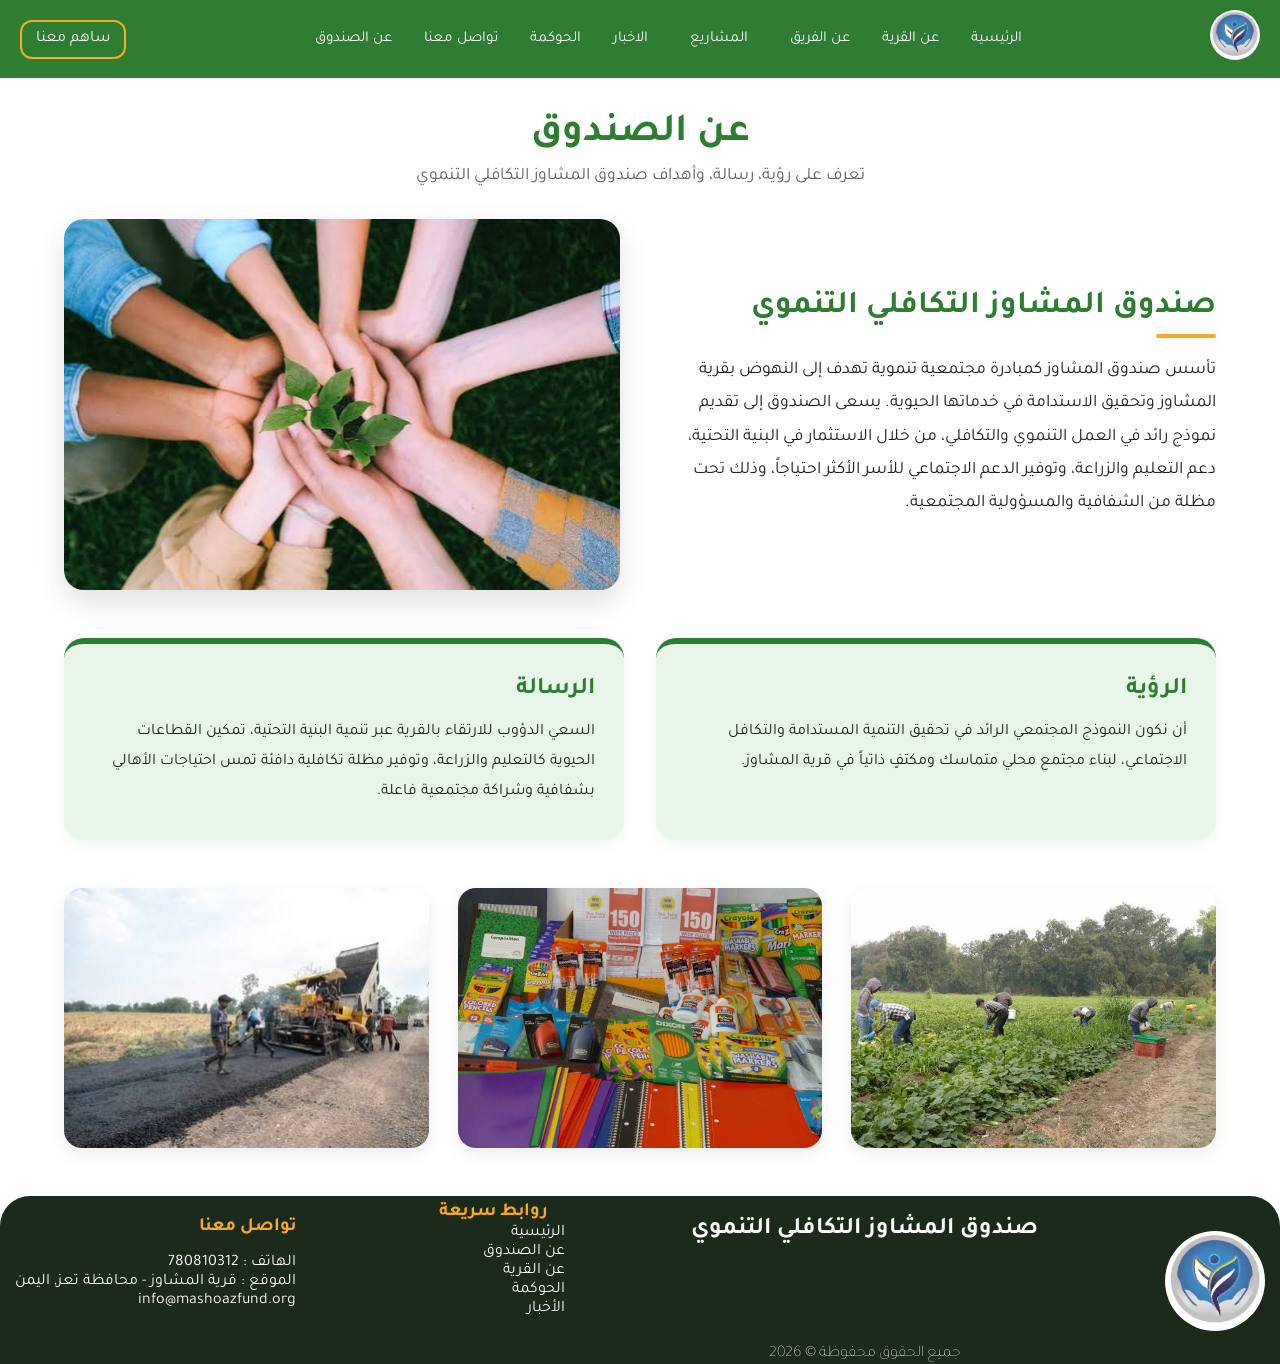
<file: about.html>
<!DOCTYPE html>
<html lang="en" dir="rtl">

<head>
    <meta charset="UTF-8">
    <meta name="viewport" content="width=device-width, initial-scale=1.0">
    <link rel="stylesheet" href="css/navbar.css">
    <link href="https://fonts.googleapis.com/css2?family=Tajawal:wght@200;300;400;500;700;800;900&display=swap"
        rel="stylesheet">
    <link rel="stylesheet" href="css/main.css">
    <link rel="stylesheet" href="css/about.css">
    <link rel="stylesheet" href="css/footer.css">
        <link rel="stylesheet" href="css/responsive.css">


    <title>عن الصندوق</title>
</head>

<body>
    <!-- Start navbar -->
     <nav class="navbar">
        <a href="index.html"><img src="images/logo.webp" alt="شعار الصندوق" class="navbar__logo"></a>
        <!-- كود القائمة لشاشات الجوال (Hamburger Menu) -->
    <input type="checkbox" id="menu-toggle" class="navbar__checkbox">
    <a href="contribute.html" class="cta">ساهم معنا</a>
    <label for="menu-toggle" class="navbar__toggle">
        <span></span>
        <span></span>
        <span></span>
    </label>
        <ul class="navbar__menu">
            <li><a href="index.html" class="navbar__link">الرئيسية</a></li>
            <li><a href="village.html" class="navbar__link">عن القرية</a></li>
            <li><a href="team.html" class="navbar__link">عن الفريق</a></li>
            <li class="navbar__link navbar__link--dropdown">
                <a href="projects.html" class="navbar__link">المشاريع</a>
                <ul class="navbar__dropdown">
                    <li><a href="solidarity.html" class="navbar__link">المشاريع التكافلية</a></li>
                    <li><a href="projects.html" class="navbar__link">المشاريع التنموية</a></li>
                </ul>
            </li>
            <li><a href="news.html" class="navbar__link navbar__link--active">الاخبار</a></li>
            <li><a href="governance.html" class="navbar__link">الحوكمة</a></li>
            <li><a href="contact.html" class="navbar__link">تواصل معنا</a></li>
            <li><a href="about.html" class="navbar__link">عن الصندوق</a></li>
        </ul>
    </nav>
    <!-- ===== عن الصندوق ===== -->
    <main>

        <!-- عنوان الصفحة -->
        <div class="section-title">
            <h2>عن الصندوق </h2>
            <p>تعرف على رؤية، رسالة، وأهداف صندوق المشاوز التكافلي التنموي</p>
        </div>

        <!-- ===== القسم 1: نبذة + صورة ===== -->
        <section class="village-about">
            <div class="village-about__content">

                <div class="village-about__text">
                    <h3>صندوق المشاوز التكافلي التنموي</h3>
                    <p>
                        تأسس صندوق المشاوز كمبادرة مجتمعية تنموية تهدف إلى النهوض بقرية المشاوز وتحقيق الاستدامة في
                        خدماتها الحيوية. يسعى الصندوق إلى تقديم نموذج رائد في العمل التنموي والتكافلي، من خلال الاستثمار
                        في البنية التحتية، دعم التعليم والزراعة، وتوفير الدعم الاجتماعي للأسر الأكثر احتياجاً، وذلك تحت
                        مظلة من الشفافية والمسؤولية المجتمعية.
                    </p>
                </div>

                <div class="village-about__img">
                    <img src="images/volunteer.jpg" alt="صورة لقرية المشاوز">
                </div>

            </div>
        </section>

        <!-- ===== القسم 2: الموقع والتاريخ ===== -->
        <div class="village-details">

            <div class="village-details__card">
                <h4>الرؤية</h4>
                <p>
                    أن نكون النموذج المجتمعي الرائد في تحقيق التنمية المستدامة والتكافل الاجتماعي، لبناء مجتمع محلي
                    متماسك ومكتفٍ ذاتياً في قرية المشاوز.
                </p>
            </div>

            <div class="village-details__card">
                <h4>الرسالة</h4>
                <p>
                    السعي الدؤوب للارتقاء بالقرية عبر تنمية البنية التحتية، تمكين القطاعات الحيوية كالتعليم والزراعة،
                    وتوفير مظلة تكافلية دافئة تمس احتياجات الأهالي بشفافية وشراكة مجتمعية فاعلة.
                </p>
            </div>

        </div>

        <!-- ===== القسم 3: معرض الصور ===== -->

        <div class="gallery-grid">
            <figure class="gallery-grid__item">
                <img src="images/sustainable.jpg" alt=" مشروع الزراعة والتنمية المستدامة في القرية">
            </figure>
            <figure class="gallery-grid__item">
                <img src="images/donation.jpg" alt=" مبادرة توزيع الحقائب والمستلزمات المدرسية والتكافل الاجتماعي">
            </figure>
            <figure class="gallery-grid__item">
                <img src="images/road.jpg" alt=" مشروع رصف الطرق وتأهيل البنية التحتية في قرية المشاوز">
            </figure>
        </div>

    </main>

    <!-- ===== Footer ===== -->
    <footer class="footer">
        <img src="images/logo.webp" class="footer__logo" alt="">

        <div class="footer__container">
            <h2 class="footer__title">صندوق المشاوز التكافلي التنموي</h2>
            <div class="footer__bottom">
                <p>جميع الحقوق محفوظة &copy; 2026</p>
            </div>
        </div>

        <div class="footer__pages">
            <h3 class="footer__subtitle">روابط سريعة</h3>
            <ul class="footer__link">
                <li><a href="index.html" class="footer__link footer__link--active">الرئيسية</a></li>
                <li><a href="about.html" class="footer__link footer__link--active">عن الصندوق</a></li>
                <li><a href="village.html" class="footer__link footer__link--active">عن القرية</a></li>
                <li><a href="governance.html" class="footer__link footer__link--active">الحوكمة</a></li>
                <li><a href="news.html" class="footer__link footer__link--active">الأخبار</a></li>
            </ul>
        </div>

        <div class="footer__contact">
            <h3 class="footer__contact--title">تواصل معنا</h3>
            <p class="footer__info">الهاتف : 780810312</p>
            <p class="footer__info">الموقع : قرية المشاوز - محافظة تعز, اليمن</p>
            <a href="mailto:info@mashoazfund.org" class="footer__info">info@mashoazfund.org</a>
        </div>

    </footer>

</body>

</html>
</file>
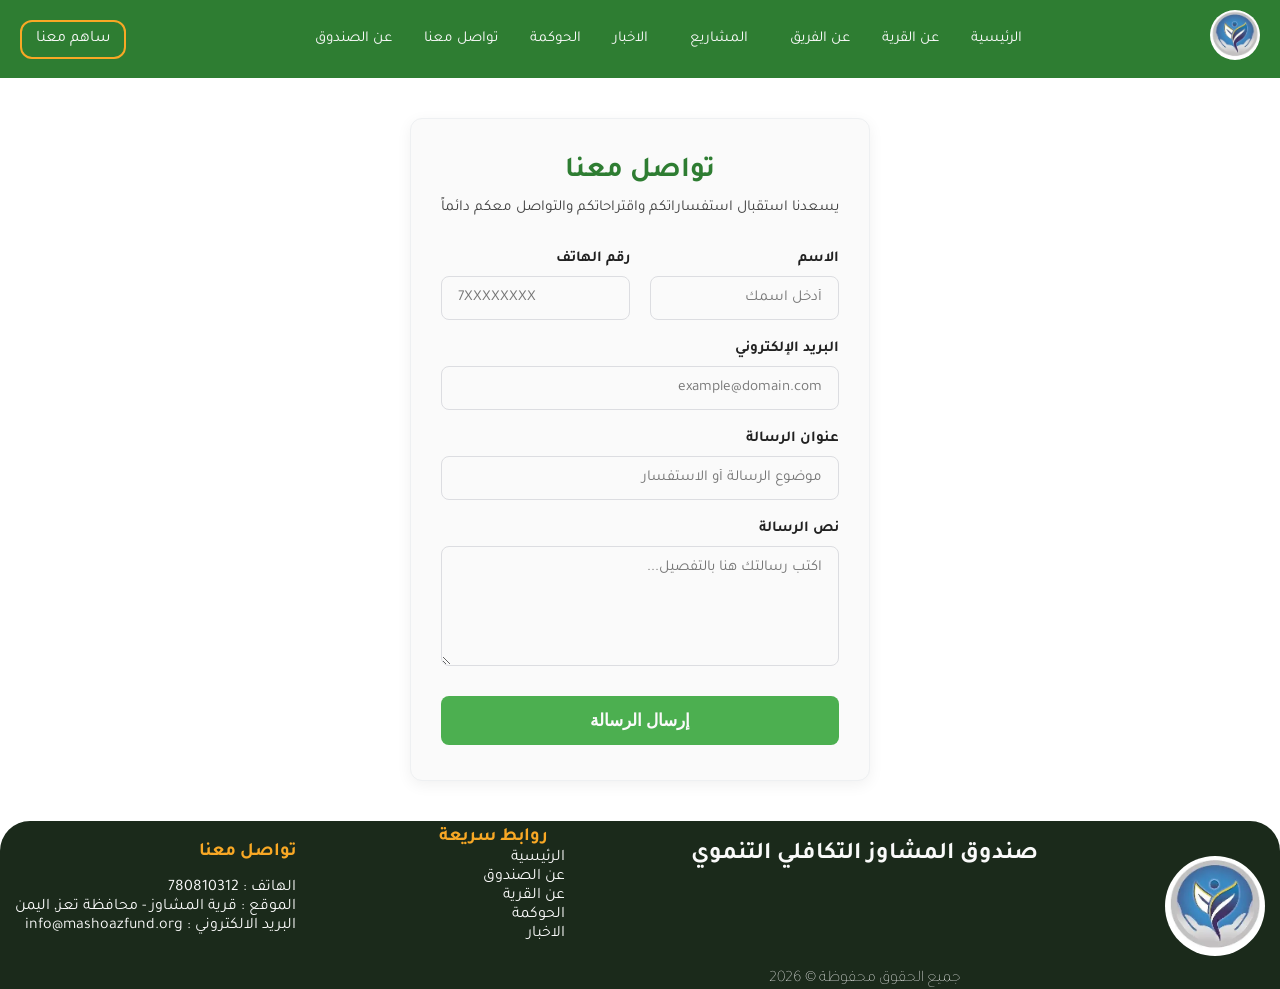
<file: contact.html>
<!DOCTYPE html>
<html lang="ar" dir="rtl">

<head>
    <meta charset="UTF-8">
    <meta name="viewport" content="width=device-width, initial-scale=1.0">
    <title>تواصل معنا - صندوق المشاوز التكافلي التنموي</title>
    
    <!-- ملفات التنسيق الموحدة للمشروع -->
    <link rel="stylesheet" href="css/main.css">
    <link rel="stylesheet" href="css/navbar.css">
    <link rel="stylesheet" href="css/footer.css">
    <!-- ملف تنسيق النماذج الخاص بكِ -->
    <link rel="stylesheet" href="css/forms.css">
    
    <link rel="preconnect" href="https://fonts.googleapis.com">
    <link rel="preconnect" href="https://fonts.gstatic.com" crossorigin>
    <link rel="shortcut icon" href="images/logo.webp" type="image/x-icon">
    <link
        href="https://fonts.googleapis.com/css2?family=Open+Sans:ital,wght@0,300..800;1,300..800&family=Playfair+Display:ital,wght@0,400..900;1,400..900&family=Tajawal:wght@200;300;400;500;700;800;900&display=swap"
        rel="stylesheet">
        <link rel="stylesheet" href="css/responsive.css">
</head>
<body>

    <!-- Start navbar -->
    <nav class="navbar">
        <a href="index.html"><img src="images/logo.webp" alt="شعار الصندوق" class="navbar__logo"></a>
        <!-- كود القائمة لشاشات الجوال (Hamburger Menu) -->
    <input type="checkbox" id="menu-toggle" class="navbar__checkbox">
    <a href="contribute.html" class="cta">ساهم معنا</a>
    <label for="menu-toggle" class="navbar__toggle">
        <span></span>
        <span></span>
        <span></span>
    </label>
        <ul class="navbar__menu">
            <li><a href="index.html" class="navbar__link">الرئيسية</a></li>
            <li><a href="village.html" class="navbar__link">عن القرية</a></li>
            <li><a href="team.html" class="navbar__link">عن الفريق</a></li>
            <li class="navbar__link navbar__link--dropdown">
                <a href="projects.html" class="navbar__link">المشاريع</a>
                <ul class="navbar__dropdown">
                    <li><a href="solidarity.html" class="navbar__link">المشاريع التكافلية</a></li>
                    <li><a href="projects.html" class="navbar__link">المشاريع التنموية</a></li>
                </ul>
            </li>
            <li><a href="news.html" class="navbar__link navbar__link--active">الاخبار</a></li>
            <li><a href="governance.html" class="navbar__link">الحوكمة</a></li>
            <li><a href="contact.html" class="navbar__link">تواصل معنا</a></li>
            <li><a href="about.html" class="navbar__link">عن الصندوق</a></li>
        </ul>
    </nav>

    <!-- Start Main Contact Content -->
    <main class="form-container">
        <div class="form-header">
            <h2>تواصل معنا</h2>
            <p>يسعدنا استقبال استفساراتكم واقتراحاتكم والتواصل معكم دائماً</p>
        </div>

        <form action="#" method="POST" class="custom-form">
            
            <div class="form-group-row">
                <div class="form-group">
                    <label for="name">الاسم </label>
                    <input type="text" id="name" name="name" placeholder="أدخل اسمك " required>
                </div>
                <div class="form-group">
                    <label for="phone">رقم الهاتف </label>
                    <input type="tel" id="phone" name="phone" placeholder="7XXXXXXXX" required>
                </div>
            </div>

            <div class="form-group">
                <label for="email">البريد الإلكتروني</label>
                <input type="email" id="email" name="email" placeholder="example@domain.com">
            </div>

            <div class="form-group">
                <label for="subject">عنوان الرسالة </label>
                <input type="text" id="subject" name="subject" placeholder="موضوع الرسالة أو الاستفسار" required>
            </div>

            <div class="form-group">
                <label for="message">نص الرسالة </label>
                <textarea id="message" name="message" rows="5" placeholder="اكتب رسالتك هنا بالتفصيل..." required></textarea>
            </div>

            <button type="submit" class="submit-btn">إرسال الرسالة</button>
        </form>
    </main>

    <!-- Start Footer -->
    <footer class="footer">
        <img src="images/logo.webp" class="footer__logo" alt="شعار الصندوق">
        <div class="footer__container">
            <h2 class="footer__title">صندوق المشاوز التكافلي التنموي</h2>
            <div class="footer__bottom">
                <p>جميع الحقوق محفوظة &copy; 2026 </p>
            </div>
        </div>

        <div class="footer__pages">
            <h3 class="footer__subtitle">روابط سريعة</h3>
            <ul class="footer__link">
                <li><a href="index.html" class="footer__link footer__link--active">الرئيسية</a></li>
                <li><a href="about.html" class="footer__link footer__link--active">عن الصندوق</a></li>
                <li><a href="village.html" class="footer__link footer__link--active">عن القرية</a></li>
                <li><a href="governance.html" class="footer__link footer__link--active">الحوكمة</a></li>
                <li><a href="news.html" class="footer__link footer__link--active">الاخبار</a></li>
            </ul>
        </div>

        <div class="footer__contact">
            <h3 class="footer__contact--title">تواصل معنا</h3>
            <p class="footer__info">الهاتف : 780810312</p>
            <p class="footer__info">الموقع : قرية المشاوز - محافظة تعز, اليمن</p>
            <a href="mailto:info@mashoazfund.org" class="footer__info"> البريد الالكتروني : info@mashoazfund.org </a>
        </div>
    </footer>

</body>
</html>
</file>
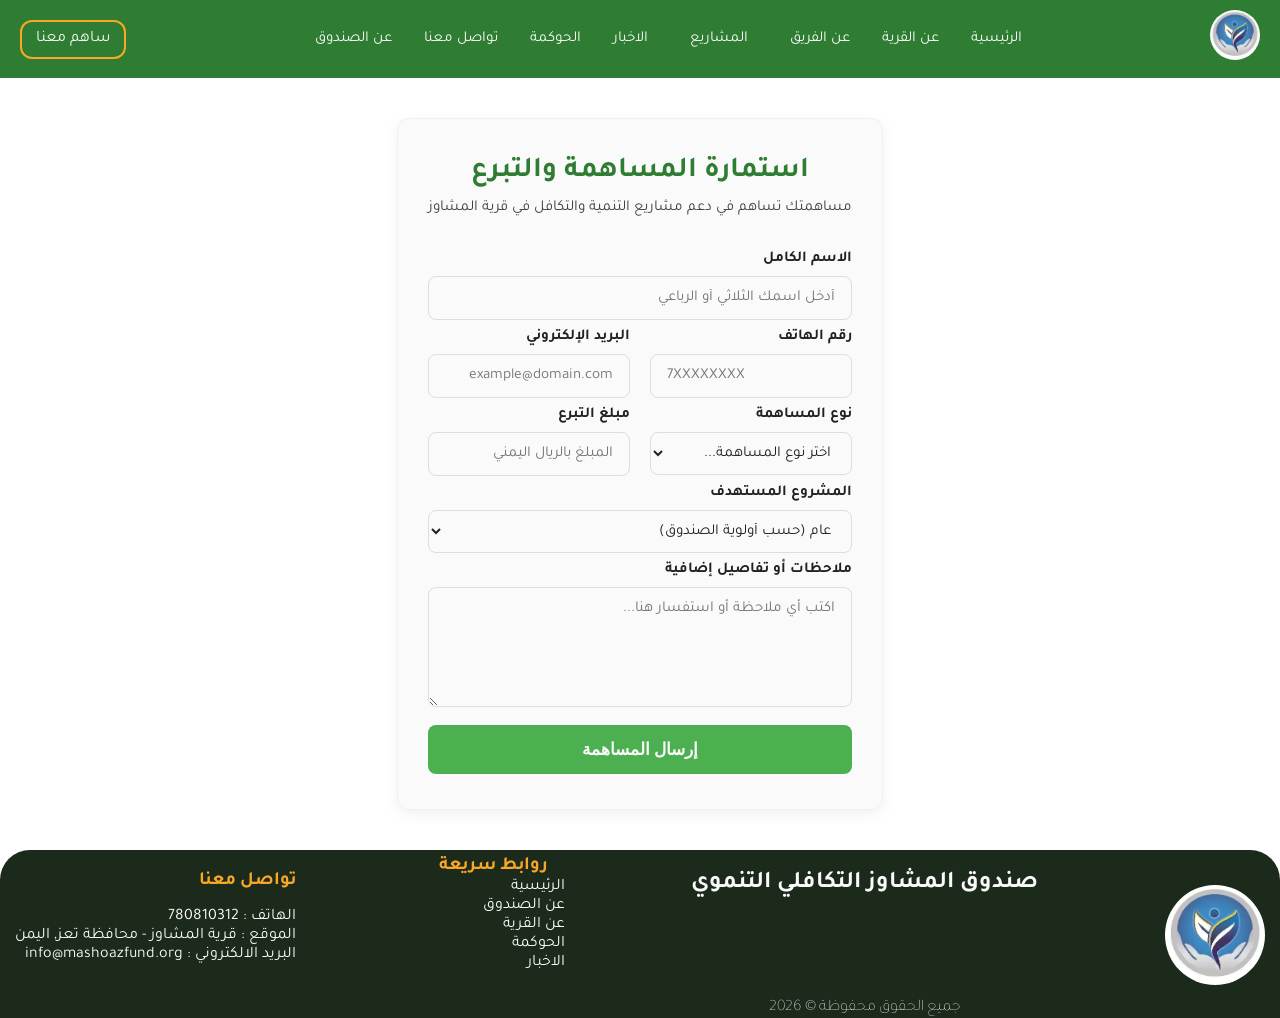
<file: contribute.html>
<!DOCTYPE html>
<html lang="ar" dir="rtl">

<head>
    <meta charset="UTF-8">
    <meta name="viewport" content="width=device-width, initial-scale=1.0">
    <title>ساهم معنا - صندوق المشاوز التكافلي التنموي</title>
    
    <!-- ملفات التنسيق الموحدة للمشروع -->
    <link rel="stylesheet" href="css/main.css">
    <link rel="stylesheet" href="css/navbar.css">
    <link rel="stylesheet" href="css/footer.css">
    <!-- ملف تنسيق النماذج الخاص بكِ -->
    <link rel="stylesheet" href="css/forms.css">
    
    <link rel="preconnect" href="https://fonts.googleapis.com">
    <link rel="preconnect" href="https://fonts.gstatic.com" crossorigin>
    <link rel="shortcut icon" href="images/logo.webp" type="image/x-icon">
    <link
        href="https://fonts.googleapis.com/css2?family=Open+Sans:ital,wght@0,300..800;1,300..800&family=Playfair+Display:ital,wght@0,400..900;1,400..900&family=Tajawal:wght@200;300;400;500;700;800;900&display=swap"
        rel="stylesheet">
        <link rel="stylesheet" href="css/responsive.css">
</head>
<body>

    <!-- Start navbar -->
     <nav class="navbar">
        <a href="index.html"><img src="images/logo.webp" alt="شعار الصندوق" class="navbar__logo"></a>
        <!-- كود القائمة لشاشات الجوال (Hamburger Menu) -->
    <input type="checkbox" id="menu-toggle" class="navbar__checkbox">
    <a href="contribute.html" class="cta">ساهم معنا</a>
    <label for="menu-toggle" class="navbar__toggle">
        <span></span>
        <span></span>
        <span></span>
    </label>
        <ul class="navbar__menu">
            <li><a href="index.html" class="navbar__link">الرئيسية</a></li>
            <li><a href="village.html" class="navbar__link">عن القرية</a></li>
            <li><a href="team.html" class="navbar__link">عن الفريق</a></li>
            <li class="navbar__link navbar__link--dropdown">
                <a href="projects.html" class="navbar__link">المشاريع</a>
                <ul class="navbar__dropdown">
                    <li><a href="solidarity.html" class="navbar__link">المشاريع التكافلية</a></li>
                    <li><a href="projects.html" class="navbar__link">المشاريع التنموية</a></li>
                </ul>
            </li>
            <li><a href="news.html" class="navbar__link navbar__link--active">الاخبار</a></li>
            <li><a href="governance.html" class="navbar__link">الحوكمة</a></li>
            <li><a href="contact.html" class="navbar__link">تواصل معنا</a></li>
            <li><a href="about.html" class="navbar__link">عن الصندوق</a></li>
        </ul>
    </nav>

    <!-- Start Main Contact Content -->
    <main class="form-container">
        <div class="form-header">
          <h2>استمارة المساهمة والتبرع</h2>
            <p>مساهمتك تساهم في دعم مشاريع التنمية والتكافل في قرية المشاوز</p>
        </div>

        <form action="#" method="POST" class="custom-form">
            
          <div class="form-group">
                <label for="fullname">الاسم الكامل </label>
                <input type="text" id="fullname" name="fullname" placeholder="أدخل اسمك الثلاثي أو الرباعي" required>

           <div class="form-group-row">
                <div class="form-group">
                    <label for="phone">رقم الهاتف </label>
                    <input type="tel" id="phone" name="phone" placeholder="7XXXXXXXX" required>
                </div>

                <div class="form-group">
                    <label for="email">البريد الإلكتروني</label>
                    <input type="email" id="email" name="email" placeholder="example@domain.com">
                </div>
            </div>

          <div class="form-group-row">
                <div class="form-group">
                    <label for="contribution-type">نوع المساهمة </label>
                    <select id="contribution-type" name="contribution_type" required>
                        <option value="" disabled selected>اختر نوع المساهمة...</option>
                        <option value="financial">مساهمة مالية (تبرع)</option>
                        <option value="monthly">اشتراك شهري ثابت</option>
                        <option value="in_kind">تبرع عيني / مواد</option>
                        <option value="volunteer">تطوع بالجهد والخبرة</option>
                    </select>
                </div>

                <div class="form-group">
                    <label for="amount">مبلغ التبرع</label>
                    <input type="number" id="amount" name="amount" placeholder="المبلغ بالريال اليمني">
                </div>
            </div>

            <div class="form-group">
                <label for="project">المشروع المستهدف</label>
                <select id="project" name="project">
                    <option value="general">عام (حسب أولوية الصندوق)</option>
                    <option value="water">مشاريع المياه والإصحاح البيئي</option>
                    <option value="education">دعم التعليم والمدارس</option>
                    <option value="relief">السلال الغذائية والتكافل</option>
                </select>
            </div>

            <div class="form-group">
                <label for="notes">ملاحظات أو تفاصيل إضافية</label>
                <textarea id="notes" name="notes" rows="4" placeholder="اكتب أي ملاحظة أو استفسار هنا..."></textarea>
            </div>

            <button type="submit" class="submit-btn">إرسال المساهمة</button>
        </form>
    </main>

    <!-- Start Footer -->
    <footer class="footer">
        <img src="images/logo.webp" class="footer__logo" alt="شعار الصندوق">
        <div class="footer__container">
            <h2 class="footer__title">صندوق المشاوز التكافلي التنموي</h2>
            <div class="footer__bottom">
                <p>جميع الحقوق محفوظة &copy; 2026 </p>
            </div>
        </div>

        <div class="footer__pages">
            <h3 class="footer__subtitle">روابط سريعة</h3>
            <ul class="footer__link">
                <li><a href="index.html" class="footer__link footer__link--active">الرئيسية</a></li>
                <li><a href="about.html" class="footer__link footer__link--active">عن الصندوق</a></li>
                <li><a href="village.html" class="footer__link footer__link--active">عن القرية</a></li>
                <li><a href="governance.html" class="footer__link footer__link--active">الحوكمة</a></li>
                <li><a href="news.html" class="footer__link footer__link--active">الاخبار</a></li>
            </ul>
        </div>

        <div class="footer__contact">
            <h3 class="footer__contact--title">تواصل معنا</h3>
            <p class="footer__info">الهاتف : 780810312</p>
            <p class="footer__info">الموقع : قرية المشاوز - محافظة تعز, اليمن</p>
            <a href="mailto:info@mashoazfund.org" class="footer__info"> البريد الالكتروني : info@mashoazfund.org </a>
        </div>
    </footer>

</body>
</html>
</file>
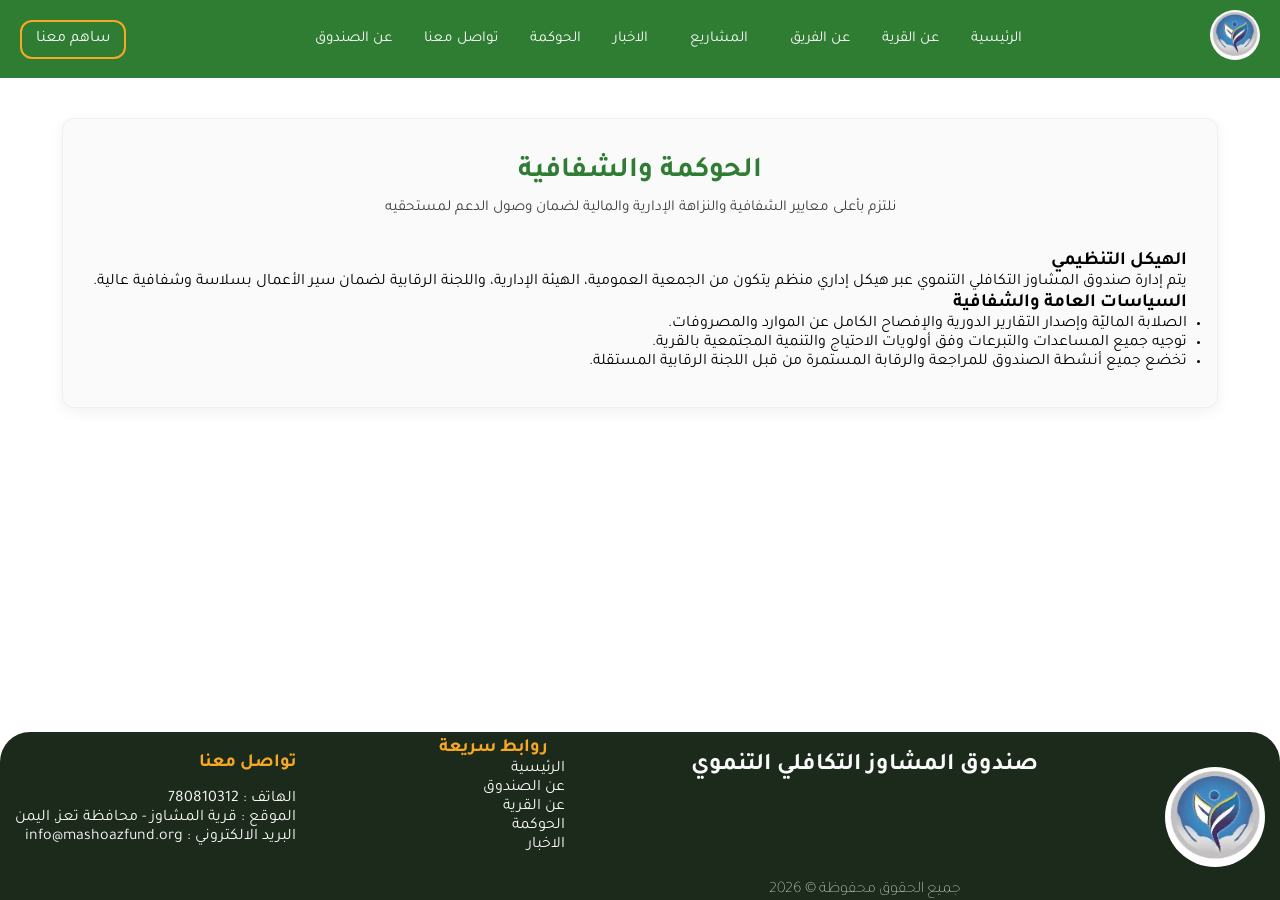
<file: governance.html>
<!DOCTYPE html>
<html lang="ar" dir="rtl">

<head>
    <meta charset="UTF-8">
    <meta name="viewport" content="width=device-width, initial-scale=1.0">
    <title>الحوكمة والشفافية - صندوق المشاوز التكافلي التنموي</title>
    
    <!-- ملفات التنسيق الموحدة للمشروع -->
    <link rel="stylesheet" href="css/main.css">
    <link rel="stylesheet" href="css/navbar.css">
    <link rel="stylesheet" href="css/footer.css">
    <!-- ملف التنسيق الخاص بكِ -->
    <link rel="stylesheet" href="css/forms.css">
    
    <link rel="preconnect" href="https://fonts.googleapis.com">
    <link rel="preconnect" href="https://fonts.gstatic.com" crossorigin>
    <link rel="shortcut icon" href="images/logo.webp" type="image/x-icon">
    <link
        href="https://fonts.googleapis.com/css2?family=Open+Sans:ital,wght@0,300..800;1,300..800&family=Playfair+Display:ital,wght@0,400..900;1,400..900&family=Tajawal:wght@200;300;400;500;700;800;900&display=swap"
        rel="stylesheet">
        <link rel="stylesheet" href="css/responsive.css">
</head>
<body>

    <!-- Start navbar -->
    <nav class="navbar">
        <a href="index.html"><img src="images/logo.webp" alt="شعار الصندوق" class="navbar__logo"></a>
        <!-- كود القائمة لشاشات الجوال (Hamburger Menu) -->
    <input type="checkbox" id="menu-toggle" class="navbar__checkbox">
    <a href="contribute.html" class="cta">ساهم معنا</a>
    <label for="menu-toggle" class="navbar__toggle">
        <span></span>
        <span></span>
        <span></span>
    </label>
        <ul class="navbar__menu">
            <li><a href="index.html" class="navbar__link">الرئيسية</a></li>
            <li><a href="village.html" class="navbar__link">عن القرية</a></li>
            <li><a href="team.html" class="navbar__link">عن الفريق</a></li>
            <li class="navbar__link navbar__link--dropdown">
                <a href="projects.html" class="navbar__link">المشاريع</a>
                <ul class="navbar__dropdown">
                    <li><a href="solidarity.html" class="navbar__link">المشاريع التكافلية</a></li>
                    <li><a href="projects.html" class="navbar__link">المشاريع التنموية</a></li>
                </ul>
            </li>
            <li><a href="news.html" class="navbar__link navbar__link--active">الاخبار</a></li>
            <li><a href="governance.html" class="navbar__link">الحوكمة</a></li>
            <li><a href="contact.html" class="navbar__link">تواصل معنا</a></li>
            <li><a href="about.html" class="navbar__link">عن الصندوق</a></li>
        </ul>
    </nav>

    <!-- Start Governance Content (باستخدام كلاس الحاوية الرئيسي) -->
    <main class="form-container">
        <div class="form-header">
            <h2>الحوكمة والشفافية</h2>
            <p>نلتزم بأعلى معايير الشفافية والنزاهة الإدارية والمالية لضمان وصول الدعم لمستحقيه</p>
        </div>

        <div class="governance-wrapper">
            <!-- الهيكل التنظيمي -->
            <section class="governance-card">
                <h3>الهيكل التنظيمي</h3>
                <p>يتم إدارة صندوق المشاوز التكافلي التنموي عبر هيكل إداري منظم يتكون من الجمعية العمومية، الهيئة الإدارية، واللجنة الرقابية لضمان سير الأعمال بسلاسة وشفافية عالية.</p>
            </section>

            <!-- السياسات العامة -->
            <section class="governance-card">
                <h3>السياسات العامة والشفافية</h3>
                <ul class="policy-list">
                    <li>الصلابة الماليّة وإصدار التقارير الدورية والإفصاح الكامل عن الموارد والمصروفات.</li>
                    <li>توجيه جميع المساعدات والتبرعات وفق أولويات الاحتياج والتنمية المجتمعية بالقرية.</li>
                    <li>تخضع جميع أنشطة الصندوق للمراجعة والرقابة المستمرة من قبل اللجنة الرقابية المستقلة.</li>
                </ul>
            </section>
        </div>
    </main>

    <!-- Start Footer -->
    <footer class="footer">
        <img src="images/logo.webp" class="footer__logo" alt="شعار الصندوق">
        <div class="footer__container">
            <h2 class="footer__title">صندوق المشاوز التكافلي التنموي</h2>
            <div class="footer__bottom">
                <p>جميع الحقوق محفوظة &copy; 2026 </p>
            </div>
        </div>

        <div class="footer__pages">
            <h3 class="footer__subtitle">روابط سريعة</h3>
            <ul class="footer__link">
                <li><a href="index.html" class="footer__link footer__link--active">الرئيسية</a></li>
                <li><a href="about.html" class="footer__link footer__link--active">عن الصندوق</a></li>
                <li><a href="village.html" class="footer__link footer__link--active">عن القرية</a></li>
                <li><a href="governance.html" class="footer__link footer__link--active">الحوكمة</a></li>
                <li><a href="news.html" class="footer__link footer__link--active">الاخبار</a></li>
            </ul>
        </div>

        <div class="footer__contact">
            <h3 class="footer__contact--title">تواصل معنا</h3>
            <p class="footer__info">الهاتف : 780810312</p>
            <p class="footer__info">الموقع : قرية المشاوز - محافظة تعز, اليمن</p>
            <a href="mailto:info@mashoazfund.org" class="footer__info"> البريد الالكتروني : info@mashoazfund.org </a>
        </div>
    </footer>

</body>
</html>
</file>
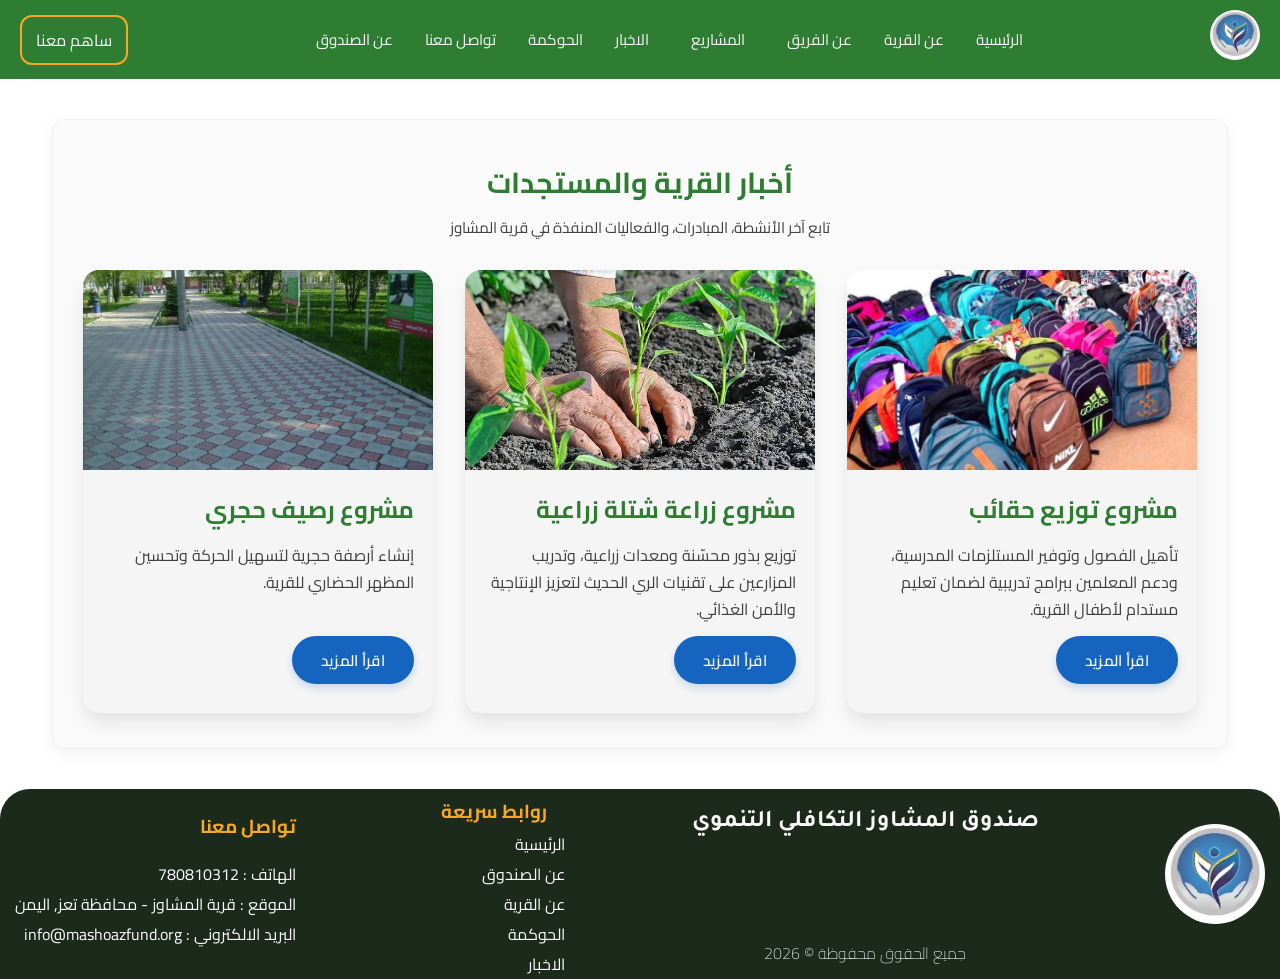
<file: news.html>
<!DOCTYPE html>
<html lang="ar" dir="rtl">

<head>
    <meta charset="UTF-8">
    <meta name="viewport" content="width=device-width, initial-scale=1.0">
    <title>أخبار القرية والمستجدات - صندوق المشاوز التكافلي التنموي</title>
    
    <!-- ملفات التنسيق الموحدة للمشروع -->
    <link rel="stylesheet" href="css/main.css">
    <link rel="stylesheet" href="css/navbar.css">
    <link rel="stylesheet" href="css/footer.css">
    <link rel="stylesheet" href="css/cards.css">
    <link rel="stylesheet" href="css/forms.css">
    
    <link rel="preconnect" href="https://fonts.googleapis.com">
    <link rel="preconnect" href="https://fonts.gstatic.com" crossorigin>
    <link rel="shortcut icon" href="images/logo.webp" type="image/x-icon">
    <link href="https://fonts.googleapis.com/css2?family=Tajawal:wght@300;400;500;700;800;900&display=swap" rel="stylesheet">
    <link rel="stylesheet" href="css/responsive.css">
</head>
<body>

    <!-- Start navbar -->
      <nav class="navbar">
        <a href="index.html"><img src="images/logo.webp" alt="شعار الصندوق" class="navbar__logo"></a>
        <!-- كود القائمة لشاشات الجوال (Hamburger Menu) -->
    <input type="checkbox" id="menu-toggle" class="navbar__checkbox">
    <a href="contribute.html" class="cta">ساهم معنا</a>
    <label for="menu-toggle" class="navbar__toggle">
        <span></span>
        <span></span>
        <span></span>
    </label>
        <ul class="navbar__menu">
            <li><a href="index.html" class="navbar__link">الرئيسية</a></li>
            <li><a href="village.html" class="navbar__link">عن القرية</a></li>
            <li><a href="team.html" class="navbar__link">عن الفريق</a></li>
            <li class="navbar__link navbar__link--dropdown">
                <a href="projects.html" class="navbar__link">المشاريع</a>
                <ul class="navbar__dropdown">
                    <li><a href="solidarity.html" class="navbar__link">المشاريع التكافلية</a></li>
                    <li><a href="projects.html" class="navbar__link">المشاريع التنموية</a></li>
                </ul>
            </li>
            <li><a href="news.html" class="navbar__link navbar__link--active">الاخبار</a></li>
            <li><a href="governance.html" class="navbar__link">الحوكمة</a></li>
            <li><a href="contact.html" class="navbar__link">تواصل معنا</a></li>
            <li><a href="about.html" class="navbar__link">عن الصندوق</a></li>
        </ul>
    </nav>

 <!-- Start News Content -->
<main class="form-container news-container">
    <div class="form-header">
        <h2>أخبار القرية والمستجدات</h2>
        <p>تابع آخر الأنشطة، المبادرات، والفعاليات المنفذة في قرية المشاوز</p>
    </div>

    <!-- شبكة عرض الأخبار -->
            <div class="cards-grid">
        
      

                <!-- بطاقة 4 -->
                <article class="card-project">
                    <figure class="card-image">
                        <img src="images/backPack.jpg" alt="مشروع توزيع حقائب">
                    </figure>
                    <div class="card-body">
                        <h3>مشروع توزيع حقائب</h3>
                        <p>تأهيل الفصول وتوفير المستلزمات المدرسية، ودعم المعلمين ببرامج تدريبية لضمان تعليم مستدام لأطفال القرية.</p>
                        <a href="#" class="btn-more">اقرأ المزيد</a>
                    </div>
                </article>

                <!-- بطاقة 5 -->
                <article class="card-project">
                    <figure class="card-image">
                        <img src="images/seedling.jpg" alt="مشروع زراعة شتلة زراعية">
                    </figure>
                    <div class="card-body">
                        <h3>مشروع زراعة شتلة زراعية</h3>
                        <p>توزيع بذور محسّنة ومعدات زراعية، وتدريب المزارعين على تقنيات الري الحديث لتعزيز الإنتاجية والأمن الغذائي.</p>
                        <a href="#" class="btn-more">اقرأ المزيد</a>
                    </div>
                </article>

                <!-- بطاقة 6 -->
                <article class="card-project">
                    <figure class="card-image">
                        <img src="images/stone-sidewalk.jpg" alt="مشروع رصيف حجري">
                    </figure>
                    <div class="card-body">
                        <h3>مشروع رصيف حجري</h3>
                        <p>إنشاء أرصفة حجرية لتسهيل الحركة وتحسين المظهر الحضاري للقرية.</p>
                        <a href="#" class="btn-more">اقرأ المزيد</a>
                    </div>
                </article>
    </div>
</main>

    <!-- Start Footer -->
    <footer class="footer">
        <img src="images/logo.webp" class="footer__logo" alt="شعار الصندوق">
        <div class="footer__container">
            <h2 class="footer__title">صندوق المشاوز التكافلي التنموي</h2>
            <div class="footer__bottom">
                <p>جميع الحقوق محفوظة &copy; 2026 </p>
            </div>
        </div>

        <div class="footer__pages">
            <h3 class="footer__subtitle">روابط سريعة</h3>
            <ul class="footer__link">
                <li><a href="index.html" class="footer__link footer__link--active">الرئيسية</a></li>
                <li><a href="about.html" class="footer__link footer__link--active">عن الصندوق</a></li>
                <li><a href="village.html" class="footer__link footer__link--active">عن القرية</a></li>
                <li><a href="governance.html" class="footer__link footer__link--active">الحوكمة</a></li>
                <li><a href="news.html" class="footer__link footer__link--active">الاخبار</a></li>
            </ul>
        </div>

        <div class="footer__contact">
            <h3 class="footer__contact--title">تواصل معنا</h3>
            <p class="footer__info">الهاتف : 780810312</p>
            <p class="footer__info">الموقع : قرية المشاوز - محافظة تعز, اليمن</p>
            <a href="mailto:info@mashoazfund.org" class="footer__info"> البريد الالكتروني : info@mashoazfund.org </a>
        </div>
    </footer>

</body>
</html>
</file>
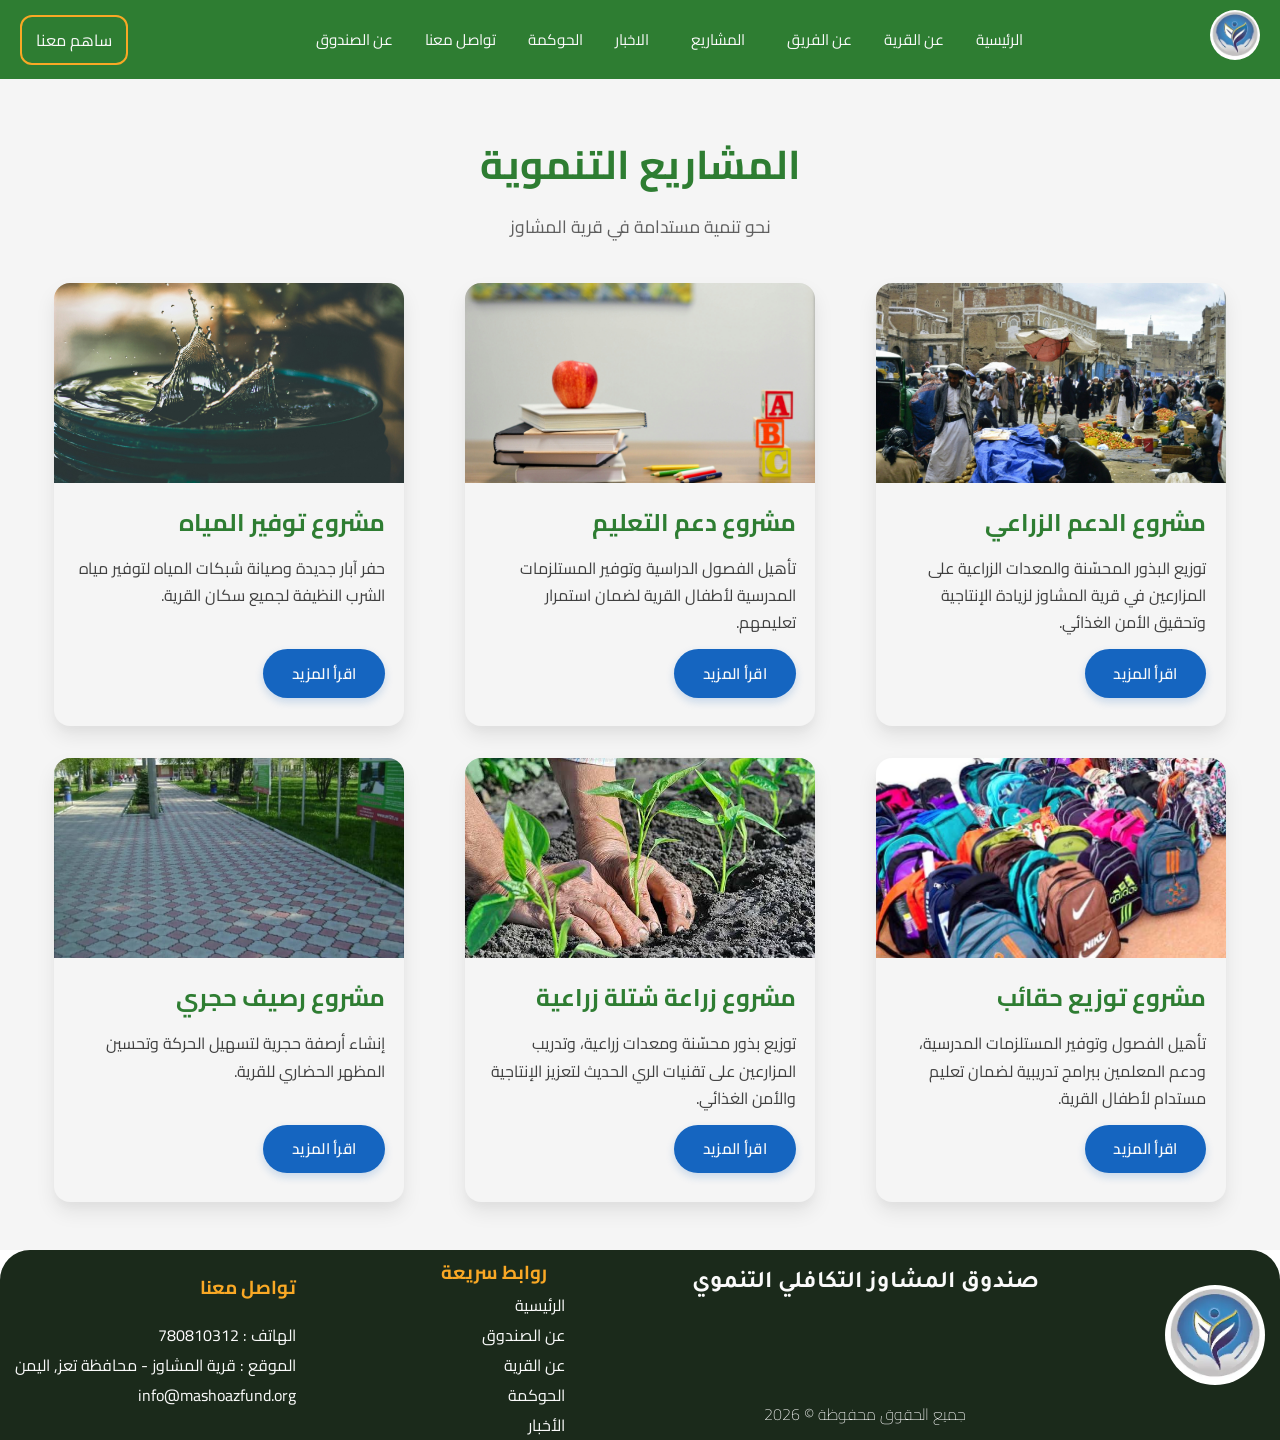
<file: projects.html>
<!DOCTYPE html>
<html lang="ar" dir="rtl">

<head>
    <meta charset="UTF-8">
    <meta name="viewport" content="width=device-width, initial-scale=1.0">
    <title>المشاريع التنموية - صندوق المشاوز</title>

    <!-- خطوط + ملفات CSS -->
    <link rel="preconnect" href="https://fonts.googleapis.com">
    <link rel="preconnect" href="https://fonts.gstatic.com" crossorigin>
    <link href="https://fonts.googleapis.com/css2?family=Tajawal:wght@200;300;400;500;700;800;900&display=swap" rel="stylesheet">
    <link rel="stylesheet" href="css/main.css">
    <link rel="stylesheet" href="css/navbar.css">
    <link rel="stylesheet" href="css/footer.css">
    <link rel="stylesheet" href="css/cards.css">
    <link rel="stylesheet" href="css/responsive.css">
</head>

<body>

    <!-- ===== Navbar ===== -->
    <nav class="navbar">
        <a href="index.html"><img src="images/logo.webp" alt="شعار الصندوق" class="navbar__logo"></a>
        <!-- كود القائمة لشاشات الجوال (Hamburger Menu) -->
    <input type="checkbox" id="menu-toggle" class="navbar__checkbox">
    <a href="contribute.html" class="cta">ساهم معنا</a>
    <label for="menu-toggle" class="navbar__toggle">
        <span></span>
        <span></span>
        <span></span>
    </label>
        <ul class="navbar__menu">
            <li><a href="index.html" class="navbar__link">الرئيسية</a></li>
            <li><a href="village.html" class="navbar__link">عن القرية</a></li>
            <li><a href="team.html" class="navbar__link">عن الفريق</a></li>
            <li class="navbar__link navbar__link--dropdown">
                <a href="projects.html" class="navbar__link">المشاريع</a>
                <ul class="navbar__dropdown">
                    <li><a href="solidarity.html" class="navbar__link">المشاريع التكافلية</a></li>
                    <li><a href="projects.html" class="navbar__link">المشاريع التنموية</a></li>
                </ul>
            </li>
            <li><a href="news.html" class="navbar__link navbar__link--active">الاخبار</a></li>
            <li><a href="governance.html" class="navbar__link">الحوكمة</a></li>
            <li><a href="contact.html" class="navbar__link">تواصل معنا</a></li>
            <li><a href="about.html" class="navbar__link">عن الصندوق</a></li>
        </ul>
    </nav>

    <!-- ===== المشاريع التنموية ===== -->
    <main>
        <section class="projects-section">

            <!-- عنوان القسم -->
            <div class="section-title">
                <h2>المشاريع التنموية</h2>
                <p>نحو تنمية مستدامة في قرية المشاوز</p>
            </div>

            <!-- شبكة البطاقات -->
            <div class="cards-grid">

                <!-- بطاقة 1 -->
                <article class="card-project">
                    <figure class="card-image">
                        <img src="images/agriculture-project.jpg" alt="مشروع الدعم الزراعي">
                    </figure>
                    <div class="card-body">
                        <h3>مشروع الدعم الزراعي</h3>
                        <p>توزيع البذور المحسّنة والمعدات الزراعية على المزارعين في قرية المشاوز لزيادة الإنتاجية وتحقيق الأمن الغذائي.</p>
                        <a href="#" class="btn-more">اقرأ المزيد</a>
                    </div>
                </article>

                <!-- بطاقة 2 -->
                <article class="card-project">
                    <figure class="card-image">
                        <img src="images/education-project.jpg" alt="مشروع دعم التعليم">
                    </figure>
                    <div class="card-body">
                        <h3>مشروع دعم التعليم</h3>
                        <p>تأهيل الفصول الدراسية وتوفير المستلزمات المدرسية لأطفال القرية لضمان استمرار تعليمهم.</p>
                        <a href="#" class="btn-more">اقرأ المزيد</a>
                    </div>
                </article>

                <!-- بطاقة 3 -->
                <article class="card-project">
                    <figure class="card-image">
                        <img src="images/water-project.jpg" alt="مشروع توفير المياه">
                    </figure>
                    <div class="card-body">
                        <h3>مشروع توفير المياه</h3>
                        <p>حفر آبار جديدة وصيانة شبكات المياه لتوفير مياه الشرب النظيفة لجميع سكان القرية.</p>
                        <a href="#" class="btn-more">اقرأ المزيد</a>
                    </div>
                </article>

                <!-- بطاقة 4 -->
                <article class="card-project">
                    <figure class="card-image">
                        <img src="images/backPack.jpg" alt="مشروع توزيع حقائب">
                    </figure>
                    <div class="card-body">
                        <h3>مشروع توزيع حقائب</h3>
                        <p>تأهيل الفصول وتوفير المستلزمات المدرسية، ودعم المعلمين ببرامج تدريبية لضمان تعليم مستدام لأطفال القرية.</p>
                        <a href="#" class="btn-more">اقرأ المزيد</a>
                    </div>
                </article>

                <!-- بطاقة 5 -->
                <article class="card-project">
                    <figure class="card-image">
                        <img src="images/seedling.jpg" alt="مشروع زراعة شتلة زراعية">
                    </figure>
                    <div class="card-body">
                        <h3>مشروع زراعة شتلة زراعية</h3>
                        <p>توزيع بذور محسّنة ومعدات زراعية، وتدريب المزارعين على تقنيات الري الحديث لتعزيز الإنتاجية والأمن الغذائي.</p>
                        <a href="#" class="btn-more">اقرأ المزيد</a>
                    </div>
                </article>

                <!-- بطاقة 6 -->
                <article class="card-project">
                    <figure class="card-image">
                        <img src="images/stone-sidewalk.jpg" alt="مشروع رصيف حجري">
                    </figure>
                    <div class="card-body">
                        <h3>مشروع رصيف حجري</h3>
                        <p>إنشاء أرصفة حجرية لتسهيل الحركة وتحسين المظهر الحضاري للقرية.</p>
                        <a href="#" class="btn-more">اقرأ المزيد</a>
                    </div>
                </article>

            </div>
        </section>
    </main>

    <!-- ===== Footer ===== -->
    <footer class="footer">
        <img src="images/logo.webp" class="footer__logo" alt="">

        <div class="footer__container">
            <h2 class="footer__title">صندوق المشاوز التكافلي التنموي</h2>
            <div class="footer__bottom">
                <p>جميع الحقوق محفوظة &copy; 2026</p>
            </div>
        </div>

        <div class="footer__pages">
            <h3 class="footer__subtitle">روابط سريعة</h3>
            <ul class="footer__link">
                <li><a href="index.html" class="footer__link footer__link--active">الرئيسية</a></li>
                <li><a href="about.html" class="footer__link footer__link--active">عن الصندوق</a></li>
                <li><a href="village.html" class="footer__link footer__link--active">عن القرية</a></li>
                <li><a href="governance.html" class="footer__link footer__link--active">الحوكمة</a></li>
                <li><a href="news.html" class="footer__link footer__link--active">الأخبار</a></li>
            </ul>
        </div>

        <div class="footer__contact">
            <h3 class="footer__contact--title">تواصل معنا</h3>
            <p class="footer__info">الهاتف : 780810312</p>
            <p class="footer__info">الموقع : قرية المشاوز - محافظة تعز, اليمن</p>
            <a href="mailto:info@mashoazfund.org" class="footer__info">info@mashoazfund.org</a>
        </div>

    </footer>

</body>
</html>
</file>
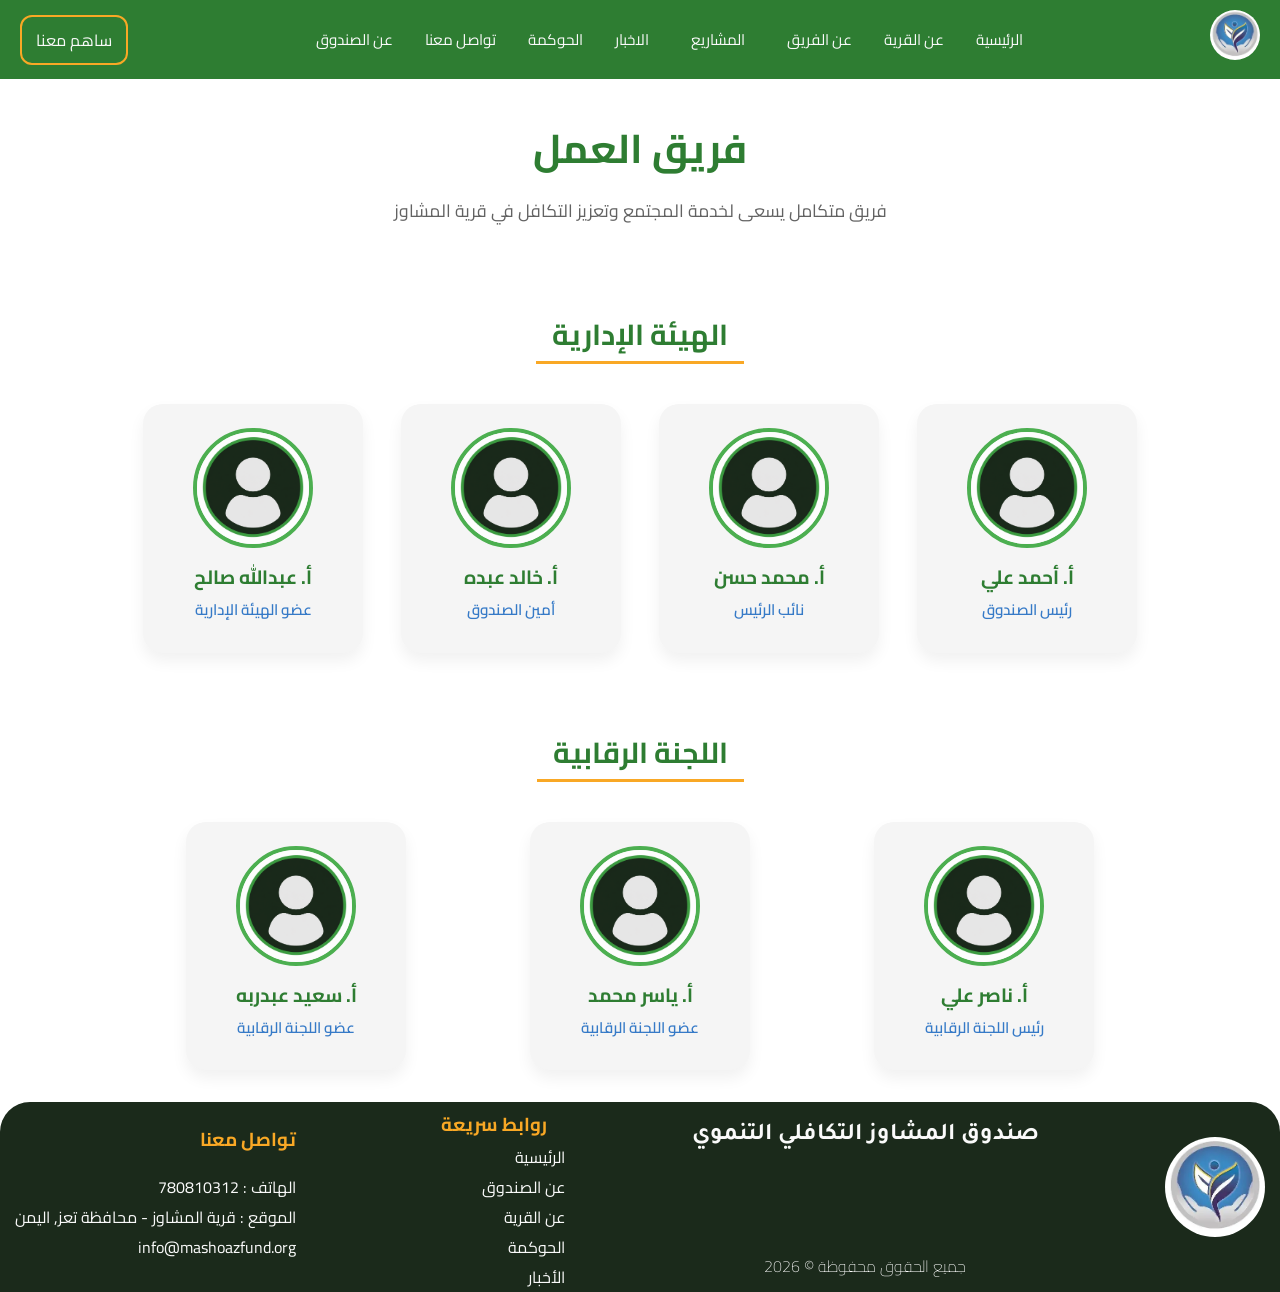
<file: team.html>
<!DOCTYPE html>
<html lang="ar" dir="rtl">

<head>
    <meta charset="UTF-8">
    <meta name="viewport" content="width=device-width, initial-scale=1.0">
    <title>فريق العمل - صندوق المشاوز</title>

    <!-- الخطوط + ملفات CSS -->
    <link rel="preconnect" href="https://fonts.googleapis.com">
    <link rel="preconnect" href="https://fonts.gstatic.com" crossorigin>
    <link href="https://fonts.googleapis.com/css2?family=Tajawal:wght@200;300;400;500;700;800;900&display=swap"
        rel="stylesheet">
    <link rel="stylesheet" href="css/main.css">
    <link rel="stylesheet" href="css/navbar.css">
    <link rel="stylesheet" href="css/footer.css">
    <link rel="stylesheet" href="css/cards.css">
    <link rel="stylesheet" href="css/responsive.css">
</head>

<body>

    <!-- ===== Navbar ===== -->
     <nav class="navbar">
        <a href="index.html"><img src="images/logo.webp" alt="شعار الصندوق" class="navbar__logo"></a>
        <!-- كود القائمة لشاشات الجوال (Hamburger Menu) -->
    <input type="checkbox" id="menu-toggle" class="navbar__checkbox">
    <a href="contribute.html" class="cta">ساهم معنا</a>
    <label for="menu-toggle" class="navbar__toggle">
        <span></span>
        <span></span>
        <span></span>
    </label>
        <ul class="navbar__menu">
            <li><a href="index.html" class="navbar__link">الرئيسية</a></li>
            <li><a href="village.html" class="navbar__link">عن القرية</a></li>
            <li><a href="team.html" class="navbar__link">عن الفريق</a></li>
            <li class="navbar__link navbar__link--dropdown">
                <a href="projects.html" class="navbar__link">المشاريع</a>
                <ul class="navbar__dropdown">
                    <li><a href="solidarity.html" class="navbar__link">المشاريع التكافلية</a></li>
                    <li><a href="projects.html" class="navbar__link">المشاريع التنموية</a></li>
                </ul>
            </li>
            <li><a href="news.html" class="navbar__link navbar__link--active">الاخبار</a></li>
            <li><a href="governance.html" class="navbar__link">الحوكمة</a></li>
            <li><a href="contact.html" class="navbar__link">تواصل معنا</a></li>
            <li><a href="about.html" class="navbar__link">عن الصندوق</a></li>
        </ul>
    </nav>

    <!-- ===== فريق العمل ===== -->
    <main>

        <!-- عنوان الصفحة -->
        <div class="section-title" style="margin-top: 2rem;">
            <h2>فريق العمل</h2>
            <p>فريق متكامل يسعى لخدمة المجتمع وتعزيز التكافل في قرية المشاوز</p>
        </div>

        <!-- الهيئة الإدارية -->
        <div class="team-section-wrapper">
            <h2 class="team-section-title">الهيئة الإدارية</h2>
        </div>

        <div class="team-grid">

            <!-- عضو 1 -->
            <article class="card-member">
                <figure class="member-image">
                    <img src="images/profile.png" alt="رئيس الصندوق">
                    <figcaption style="display: none;">صورة رئيس الصندوق</figcaption>
                </figure>
                <h3 class="member-name">أ. أحمد علي</h3>
                <p class="member-role">رئيس الصندوق</p>
            </article>

            <!-- عضو 2 -->
            <article class="card-member">
                <figure class="member-image">
                    <img src="images/profile.png" alt="نائب الرئيس">
                    <figcaption style="display: none;">صورة نائب الرئيس</figcaption>
                </figure>
                <h3 class="member-name">أ. محمد حسن</h3>
                <p class="member-role">نائب الرئيس</p>
            </article>

            <!-- عضو 3 -->
            <article class="card-member">
                <figure class="member-image">
                    <img src="images/profile.png" alt="أمين الصندوق">
                    <figcaption style="display: none;">صورة أمين الصندوق</figcaption>
                </figure>
                <h3 class="member-name">أ. خالد عبده</h3>
                <p class="member-role">أمين الصندوق</p>
            </article>

            <!-- عضو 4 -->
            <article class="card-member">
                <figure class="member-image">
                    <img src="images/profile.png" alt="عضو إداري">
                    <figcaption style="display: none;">صورة عضو الهيئة الإدارية</figcaption>
                </figure>
                <h3 class="member-name">أ. عبدالله صالح</h3>
                <p class="member-role">عضو الهيئة الإدارية</p>
            </article>

        </div>

        <!-- اللجنة الرقابية -->
        <div class="team-section-wrapper">
            <h2 class="team-section-title">اللجنة الرقابية</h2>
        </div>

        <div class="team-grid">

            <!-- عضو 5 -->
            <article class="card-member">
                <figure class="member-image">
                    <img src="images/profile.png" alt="رئيس اللجنة الرقابية">
                    <figcaption style="display: none;">صورة رئيس اللجنة الرقابية</figcaption>
                </figure>
                <h3 class="member-name">أ. ناصر علي</h3>
                <p class="member-role">رئيس اللجنة الرقابية</p>
            </article>

            <!-- عضو 6 -->
            <article class="card-member">
                <figure class="member-image">
                    <img src="images/profile.png" alt="عضو اللجنة الرقابية">
                    <figcaption style="display: none;">صورة عضو اللجنة الرقابية</figcaption>
                </figure>
                <h3 class="member-name">أ. ياسر محمد</h3>
                <p class="member-role">عضو اللجنة الرقابية</p>
            </article>

            <!-- عضو 7 -->
            <article class="card-member">
                <figure class="member-image">
                    <img src="images/profile.png" alt="عضو اللجنة الرقابية">
                    <figcaption style="display: none;">صورة عضو اللجنة الرقابية</figcaption>
                </figure>
                <h3 class="member-name">أ. سعيد عبدربه</h3>
                <p class="member-role">عضو اللجنة الرقابية</p>
            </article>

        </div>

    </main>

    <!-- ===== Footer ===== -->
    <footer class="footer">
        <img src="images/logo.webp" class="footer__logo" alt="">

        <div class="footer__container">
            <h2 class="footer__title">صندوق المشاوز التكافلي التنموي</h2>
            <div class="footer__bottom">
                <p>جميع الحقوق محفوظة &copy; 2026</p>
            </div>
        </div>

        <div class="footer__pages">
            <h3 class="footer__subtitle">روابط سريعة</h3>
            <ul class="footer__link">
                <li><a href="index.html" class="footer__link footer__link--active">الرئيسية</a></li>
                <li><a href="about.html" class="footer__link footer__link--active">عن الصندوق</a></li>
                <li><a href="village.html" class="footer__link footer__link--active">عن القرية</a></li>
                <li><a href="governance.html" class="footer__link footer__link--active">الحوكمة</a></li>
                <li><a href="news.html" class="footer__link footer__link--active">الأخبار</a></li>
            </ul>
        </div>

        <div class="footer__contact">
            <h3 class="footer__contact--title">تواصل معنا</h3>
            <p class="footer__info">الهاتف : 780810312</p>
            <p class="footer__info">الموقع : قرية المشاوز - محافظة تعز, اليمن</p>
            <a href="mailto:info@mashoazfund.org" class="footer__info">info@mashoazfund.org</a>
        </div>

    </footer>

</body>

</html>
</file>
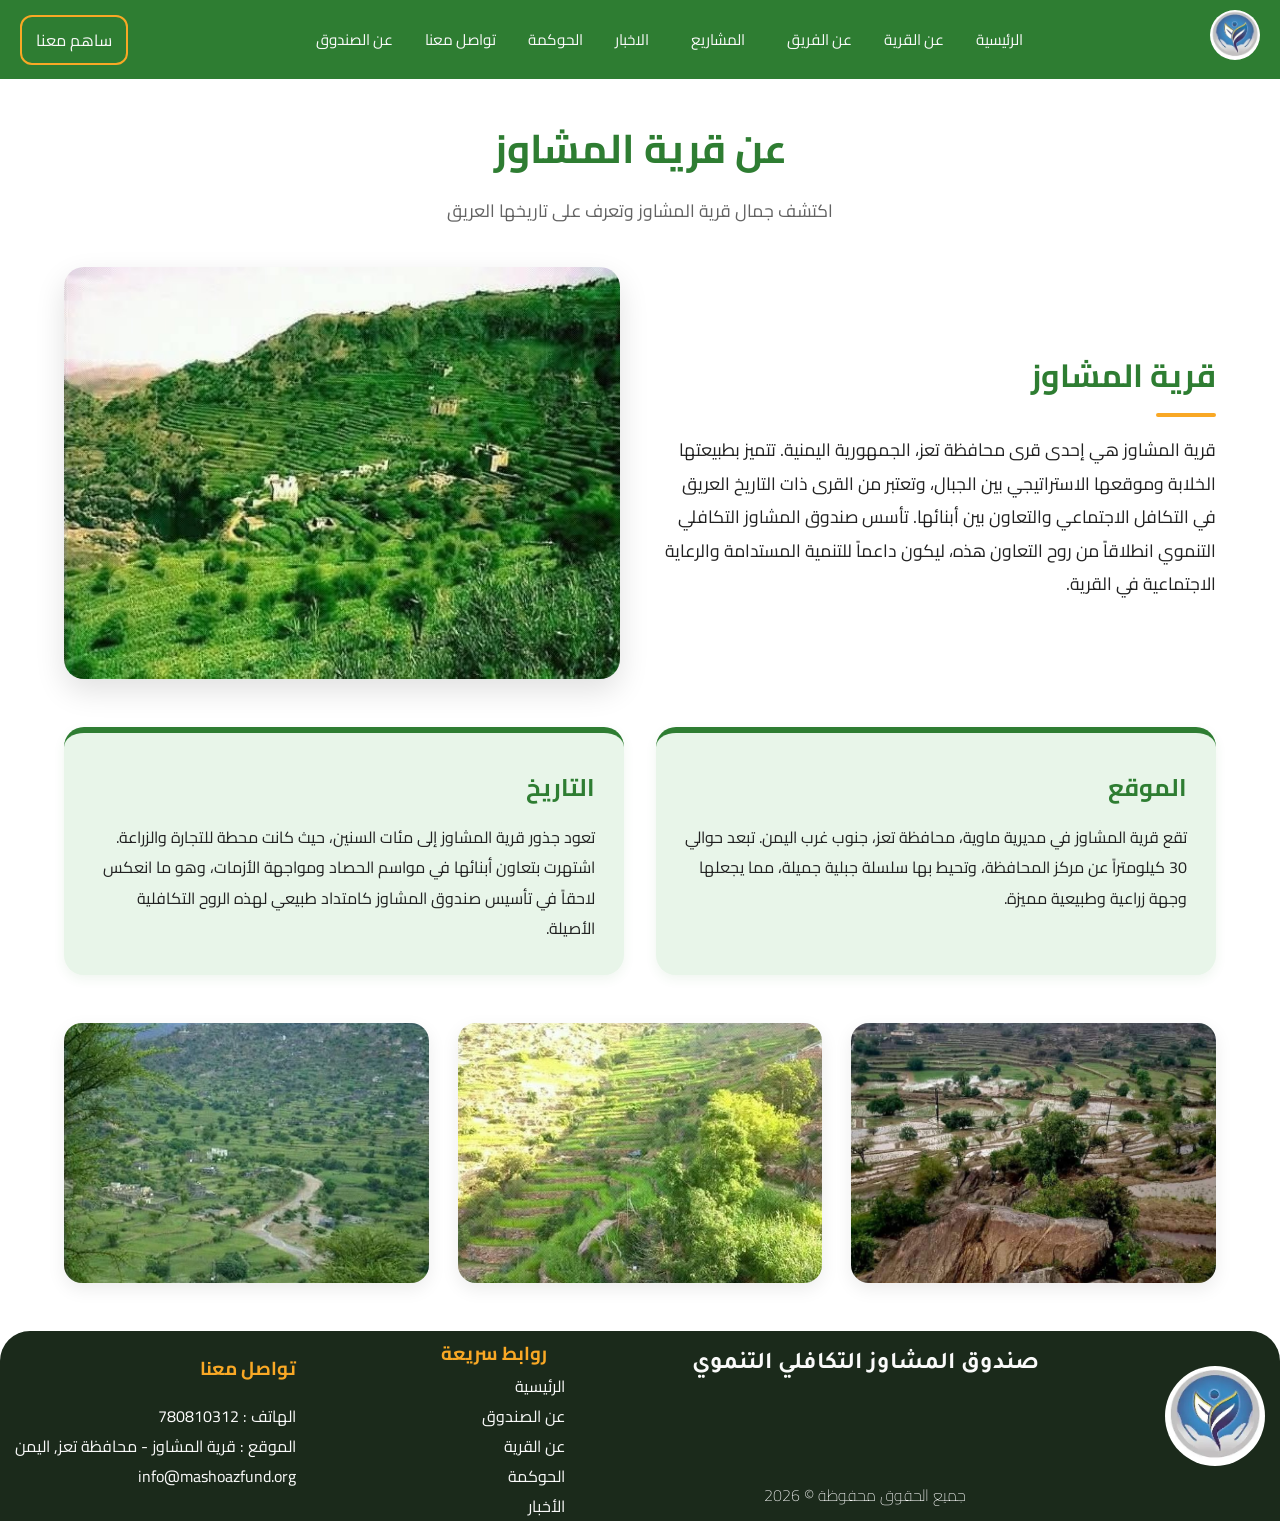
<file: village.html>
<!DOCTYPE html>
<html lang="ar" dir="rtl">

<head>
    <meta charset="UTF-8">
    <meta name="viewport" content="width=device-width, initial-scale=1.0">
    <title>عن قرية المشاوز - صندوق المشاوز</title>

    <!-- الخطوط + ملفات CSS -->
    <link rel="preconnect" href="https://fonts.googleapis.com">
    <link rel="preconnect" href="https://fonts.gstatic.com" crossorigin>
    <link href="https://fonts.googleapis.com/css2?family=Tajawal:wght@200;300;400;500;700;800;900&display=swap" rel="stylesheet">
    <link rel="stylesheet" href="css/main.css">
    <link rel="stylesheet" href="css/navbar.css">
    <link rel="stylesheet" href="css/footer.css">
    <link rel="stylesheet" href="css/cards.css">
    <link rel="stylesheet" href="css/village.css">
        <link rel="stylesheet" href="css/responsive.css">


</head>

<body>

    <!-- ===== Navbar ===== -->
    <nav class="navbar">
        <a href="index.html"><img src="images/logo.webp" alt="شعار الصندوق" class="navbar__logo"></a>
        <!-- كود القائمة لشاشات الجوال (Hamburger Menu) -->
    <input type="checkbox" id="menu-toggle" class="navbar__checkbox">
    <a href="contribute.html" class="cta">ساهم معنا</a>
    <label for="menu-toggle" class="navbar__toggle">
        <span></span>
        <span></span>
        <span></span>
    </label>
        <ul class="navbar__menu">
            <li><a href="index.html" class="navbar__link">الرئيسية</a></li>
            <li><a href="village.html" class="navbar__link">عن القرية</a></li>
            <li><a href="team.html" class="navbar__link">عن الفريق</a></li>
            <li class="navbar__link navbar__link--dropdown">
                <a href="projects.html" class="navbar__link">المشاريع</a>
                <ul class="navbar__dropdown">
                    <li><a href="solidarity.html" class="navbar__link">المشاريع التكافلية</a></li>
                    <li><a href="projects.html" class="navbar__link">المشاريع التنموية</a></li>
                </ul>
            </li>
            <li><a href="news.html" class="navbar__link navbar__link--active">الاخبار</a></li>
            <li><a href="governance.html" class="navbar__link">الحوكمة</a></li>
            <li><a href="contact.html" class="navbar__link">تواصل معنا</a></li>
            <li><a href="about.html" class="navbar__link">عن الصندوق</a></li>
        </ul>
    </nav>

    <!-- ===== عن القرية ===== -->
    <main>

        <!-- عنوان الصفحة -->
        <div class="section-title">
            <h2>عن قرية المشاوز</h2>
            <p>اكتشف جمال قرية المشاوز وتعرف على تاريخها العريق</p>
        </div>

        <!-- ===== القسم 1: نبذة + صورة ===== -->
        <section class="village-about">
            <div class="village-about__content">

                <div class="village-about__text">
                    <h3>قرية المشاوز</h3>
                    <p>
                        قرية المشاوز هي إحدى قرى محافظة تعز، الجمهورية اليمنية. تتميز بطبيعتها الخلابة وموقعها الاستراتيجي
                        بين الجبال، وتعتبر من القرى ذات التاريخ العريق في التكافل الاجتماعي والتعاون بين أبنائها.
                        تأسس صندوق المشاوز التكافلي التنموي انطلاقاً من روح التعاون هذه، ليكون داعماً للتنمية المستدامة
                        والرعاية الاجتماعية في القرية.
                    </p>
                </div>

                <div class="village-about__img">
                    <img src="images/hero.jpg" alt="صورة لقرية المشاوز">
                </div>

            </div>
        </section>

        <!-- ===== القسم 2: الموقع والتاريخ ===== -->
        <div class="village-details">

            <!-- بطاقة الموقع -->
            <div class="village-details__card">
                <h4>الموقع</h4>
                <p>
                    تقع قرية المشاوز في مديرية ماوية، محافظة تعز، جنوب غرب اليمن. تبعد حوالي 30 كيلومتراً عن مركز
                    المحافظة، وتحيط بها سلسلة جبلية جميلة، مما يجعلها وجهة زراعية وطبيعية مميزة.
                </p>
            </div>

            <!-- بطاقة التاريخ -->
            <div class="village-details__card">
                <h4> التاريخ</h4>
                <p>
                    تعود جذور قرية المشاوز إلى مئات السنين، حيث كانت محطة للتجارة والزراعة. اشتهرت بتعاون أبنائها
                    في مواسم الحصاد ومواجهة الأزمات، وهو ما انعكس لاحقاً في تأسيس صندوق المشاوز كامتداد طبيعي
                    لهذه الروح التكافلية الأصيلة.
                </p>
            </div>

        </div>

        <!-- ===== معرض الصور ===== -->
        <div class="gallery-grid">
            <figure class="gallery-grid__item">
                <img src="images/3.jpg" alt="منظر طبيعي">
            </figure>
            <figure class="gallery-grid__item">
                <img src="images/4.jpg" alt="منظر جبلي">
            </figure>
            <figure class="gallery-grid__item">
                <img src="images/5.jpg" alt="منظر زراعي">
            </figure>
        </div>

    </main>

    <!-- ===== Footer ===== -->
    <footer class="footer">
        <img src="images/logo.webp" class="footer__logo" alt="">

        <div class="footer__container">
            <h2 class="footer__title">صندوق المشاوز التكافلي التنموي</h2>
            <div class="footer__bottom">
                <p>جميع الحقوق محفوظة &copy; 2026</p>
            </div>
        </div>

        <div class="footer__pages">
            <h3 class="footer__subtitle">روابط سريعة</h3>
            <ul class="footer__link">
                <li><a href="index.html" class="footer__link footer__link--active">الرئيسية</a></li>
                <li><a href="about.html" class="footer__link footer__link--active">عن الصندوق</a></li>
                <li><a href="village.html" class="footer__link footer__link--active">عن القرية</a></li>
                <li><a href="governance.html" class="footer__link footer__link--active">الحوكمة</a></li>
                <li><a href="news.html" class="footer__link footer__link--active">الأخبار</a></li>
            </ul>
        </div>

        <div class="footer__contact">
            <h3 class="footer__contact--title">تواصل معنا</h3>
            <p class="footer__info">الهاتف : 780810312</p>
            <p class="footer__info">الموقع : قرية المشاوز - محافظة تعز, اليمن</p>
            <a href="mailto:info@mashoazfund.org" class="footer__info">info@mashoazfund.org</a>
        </div>

    </footer>

</body>

</html>
</file>
<file: css/navbar.css>
/*Start navbar */
.navbar {
    width: 100%;
    padding: 10px 20px;
    display: flex;
    justify-content: flex-start;  /* التعديل هنا (بدلاً من space-between) */
    align-items: center;
    background-color: var(--primary-color);
    box-sizing: border-box;
}
.navbar__logo {
    width: 50px;
    border-radius: 100%;
    flex-shrink: 0;
}

/* القائمة الرئيسية */
.navbar__menu {
    display: flex;
    gap: 12px;
    list-style: none;
    align-items: center;
    margin: 0 auto;         
    padding: 0;
    order: 2; 
}

/* زر ساهم معنا */
.cta {
    text-decoration: none;
    color: var(--text-light);
    border: 2px solid var(--accent-color);
    border-radius: 12px;
    padding: 8px 14px;
    transition: all 0.3s ease;
    display: inline-block;
    white-space: nowrap;
    flex-shrink: 0;
    order: 3; 
}

.navbar__toggle {
    order: 4;
}

.navbar__checkbox {
    display: none;
}

/* الروابط والعناوين */
.navbar__link {
    text-decoration: none;
    color: var(--text-light);
    padding: 6px 10px;
    border-radius: 8px;
    transition: all 0.3s ease;
    display: inline-block;
    white-space: nowrap;
    font-size: 0.95rem;
}

.navbar__link:hover,
.cta:hover {
    background-color: #4CAF50;
    border-radius: 10px;
}

/* Dropdown Container */
.navbar__link--dropdown {
    position: relative;
}

/* Dropdown Menu Base Styles */
.navbar__dropdown {
    display: none;
    position: absolute;
    top: 100%;
    right: 50%;
    transform: translateX(50%);
    background-color: var(--primary-color);
    min-width: 180px;
    height: auto;
    padding: 10px 0;
    margin: 0;
    list-style: none;
    border-radius: 10px;
    box-shadow: 0px 8px 16px rgba(0, 0, 0, 0.2);
    z-index: 100;
}

/* إظهار القائمة عند التمرير */
.navbar__link--dropdown:hover .navbar__dropdown {
    display: flex;
    flex-direction: column;
    gap: 5px;
}

/* تنسيق عناصر القائمة المنسدلة */
.navbar__dropdown li a {
    display: block;
    padding: 10px 15px;
    color: var(--text-light);
    text-decoration: none;
    white-space: nowrap;
    text-align: center;
    transition: background 0.3s;
}

.navbar__dropdown li a:hover {
    background-color: var(--primary-light);
}

/* ------------------------------------------------ */
/*  الشاشات المتوسطة والتابلت (مابين 768px و 1150px)  */
/* ------------------------------------------------ */
@media (max-width: 1150px) and (min-width: 769px) {
    .navbar {
        padding: 10px 10px;
    }

    .navbar__menu {
        gap: 6px;
        margin-right: 15px; /* تقليل المسافة المقتطعة في الشاشات المتوسطة حتى يستمر الشكل متناسق */
    }

    .navbar__link {
        padding: 5px 6px;
        font-size: 0.85rem;
    }

    .cta {
        padding: 6px 10px;
        font-size: 0.85rem;
    }
}

/* ------------------------------------------------ */
/* --- قائمة الموبايل / الهمبرجر (أقل من 768px) --- */
/* ------------------------------------------------ */
@media (max-width: 768px) {
    .navbar__menu {
        flex-direction: column;
        width: 100%;
        order: 5;
        margin-right: 0; /* إلغاء التباعد في الموبايل لتتوسط القائمة بالشكل المطلوب */
    }

    .cta {
        margin-right: 0;
        order: 2;
    }

    .navbar__link {
        font-size: 1rem;
    }

    .navbar__link--dropdown {
        width: 100%;
        text-align: center;
    }

    .navbar__dropdown {
        position: relative;
        top: 0;
        right: 0;
        transform: none;
        box-shadow: none;
        background-color: rgba(0, 0, 0, 0.1);
        width: 100%;
        margin-top: 5px;
    }
}
</file>
<file: css/main.css>
:root {
    --primary-color: #2E7D32;
    --primary-light: #4CAF50;
    --secondry-color: #1565C0;
    --accent-color: #F9A825;
    --text-dark: #212121;
    --text-light: #FAFAFA;
    --bg-color: #FAFAFA;
    --bg-dark: #1B2A1B;
    --font-family: 'Tajawal', sans-serif;
}

* {
    margin: 0;
    padding: 0;
    box-sizing: border-box;
}

body {
    font-family: var(--font-family);
}
</file>
<file: css/about.css>
/* =============================================
   village.css - تنسيقات صفحة "عن القرية"
   ============================================= */

/* ===== إضافة مسافة للعنوان الرئيسي ===== */
.section-title {
    margin-top: 2rem;
    text-align: center;
    font-family: var(--font-family);
    margin-bottom: 2rem;
}

.section-title h2 {
    font-size: 2.5rem;
    color: var(--primary-color, #2E7D32);
    margin-bottom: 0.5rem;
}

.section-title p {
    font-size: 1.1rem;
    color: var(--text-dark, #212121);
    opacity: 0.7;
}

/* ===== القسم 1: النبذة والصورة ===== */
.village-about {
    max-width: 1200px;
    margin: 0 auto;
    padding: 0 1.5rem 3rem;
}

.village-about__content {
    display: flex;
    flex-wrap: wrap;
    gap: 2.5rem;
    align-items: center;
}

.village-about__text {
    flex: 1;
    min-width: 280px;
}

.village-about__text h3 {
    color: var(--primary-color, #2E7D32);
    font-size: 2rem;
    margin-bottom: 1rem;
    position: relative;
}

/* خط زخرفي تحت العنوان */
.village-about__text h3::after {
    content: '';
    display: block;
    width: 60px;
    height: 4px;
    background-color: var(--accent-color, #F9A825);
    margin-top: 0.5rem;
    border-radius: 4px;
}

.village-about__text p {
    font-size: 1.1rem;
    line-height: 1.9;
    color: var(--text-dark, #212121);
}

.village-about__img {
    flex: 1;
    min-width: 280px;
}

.village-about__img img {
    width: 100%;
    border-radius: 20px;
    box-shadow: 0 12px 30px rgba(0, 0, 0, 0.12);
    display: block;
    transition: transform 0.4s ease, box-shadow 0.4s ease;
}

.village-about__img img:hover {
    transform: scale(1.02);
    box-shadow: 0 18px 40px rgba(0, 0, 0, 0.18);
}

/* ===== قسم الموقع والتاريخ (بطاقات خضراء) ===== */
.village-details {
    display: grid;
    grid-template-columns: repeat(auto-fit, minmax(280px, 1fr));
    gap: 2rem;
    max-width: 1200px;
    margin: 0 auto;
    padding: 0 1.5rem 3rem;
}

/* البطاقة الجديدة (خضراء بالكامل) */
.village-details__card {
    background: #E8F5E9; /* أخضر فاتح جداً (مريح للعين) */
    padding: 2rem 1.8rem;
    border-radius: 20px;
    border-top: 6px solid var(--primary-color, #2E7D32); /* شريط أخضر غامق في الأعلى */
    box-shadow: 0 4px 12px rgba(46, 125, 50, 0.08); /* ظل أخضر خفيف */
    transition: transform 0.3s ease, box-shadow 0.3s ease, background 0.3s ease;
}

/* عند تمرير الماوس (يرتفع ويصبح الظل أقوى) */
.village-details__card:hover {
    transform: translateY(-8px);
    box-shadow: 0 16px 32px rgba(46, 125, 50, 0.15);
    background: #C8E6C9; /* يصبح أخضر فاتح متوسط عند المرور */
}

/* عناوين البطاقات (الموقع والتاريخ) */
.village-details__card h4 {
    color: var(--primary-color, #2E7D32); /* أخضر غامق بدل الأزرق */
    font-size: 1.5rem;
    margin-bottom: 0.75rem;
}

/* النص داخل البطاقة */
.village-details__card p {
    line-height: 1.9;
    color: var(--text-dark, #212121);
}

/* ===== معرض الصور ===== */
.gallery-title {
    text-align: center;
    color: var(--primary-color, #2E7D32);
    font-size: 1.8rem;
    margin: 0 1.5rem 2rem;
    position: relative;
}

.gallery-title::after {
    content: '';
    display: block;
    width: 80px;
    height: 4px;
    background-color: var(--accent-color, #F9A825);
    margin: 0.5rem auto 0;
    border-radius: 4px;
}

.gallery-grid {
    display: grid;
    grid-template-columns: repeat(auto-fit, minmax(280px, 1fr));
    gap: 1.8rem;
    max-width: 1200px;
    margin: 0 auto;
    padding: 0 1.5rem 3rem;
}

.gallery-grid__item {
    border-radius: 18px;
    overflow: hidden;
    box-shadow: 0 6px 18px rgba(0, 0, 0, 0.08);
    transition: transform 0.4s ease, box-shadow 0.4s ease;
    background-color: var(--bg-light);
}

/* تأثير التمرير على الصورة */
.gallery-grid__item:hover {
    transform: translateY(-8px);
    box-shadow: 0 16px 32px rgba(0, 0, 0, 0.14);
}

.gallery-grid__item img {
    width: 100%;
    height: 260px;
    object-fit: cover;
    display: block;
    transition: transform 0.5s ease;
}

.gallery-grid__item:hover img {
    transform: scale(1.08);
}

/* ===== تجاوب الجوال ===== */
@media (max-width: 600px) {
    .gallery-grid__item img {
        height: 200px;
    }

    .village-about__text h3 {
        font-size: 1.6rem;
    }

    .village-about__text p {
        font-size: 1rem;
    }

    .village-details__card {
        padding: 1.5rem;
    }
}
</file>
<file: css/footer.css>
:root {
    --accent-color: #F9A825;
    --text-light: #FAFAFA;
    --bg-dark: #1B2A1B;
    --font-family: 'Tajawal', sans-serif;
}

.footer {
    background-color: var(--bg-dark);
    width: 100%;
    display: flex;
    justify-content: space-between;
    padding: 5px 0 0 0;
    border-top-left-radius: 30px;
    border-top-right-radius: 30px;
    flex-wrap: wrap;
    margin-top: auto;
}

.footer__logo {
    margin: 30px 15px 0 0;
    max-width: 100px;
    height: 100px;
    border-radius: 50%;
}

.footer__container,
.footer__contact {
    text-align: center;
    margin: 15px;
    margin-bottom: 0;
}

.footer__title {
    font-family: var(--font-family);
    color: var(--text-light);
    margin-bottom: 0;
}

.footer__bottom {
    color: var(--text-light);
    font-weight: 200;
    margin-top: 100px;
}

.footer__pages {
    display: flex;
    flex-direction: column;
    align-items: center;
}

.footer__link,
.footer__info {
    text-decoration: none;
    color: var(--text-light);
    margin-top: 0px;
}

.footer__link--active:hover,
.footer__info:hover{
    text-decoration: underline;
}

.footer__link {
    list-style-type: none;
    margin-left: 30px;
}

.footer__link {
    text-decoration: none;
    color: var(--text-light);
}

.footer__contact {
    text-align: justify;
}

.footer__subtitle,
.footer__contact--title {
    color: var(--accent-color);
}

.footer__subtitle {
    margin-bottom: 0;
}

.footer__contact--title {
    margin-bottom: 15px;
    margin-top: 0;
}
</file>
<file: css/responsive.css>
/* ==========================================================================
   Responsive Design - صندوق المشاوز التكافلي التنموي
   ========================================================================== */

.navbar__checkbox {
    display: none !important;
}

/* 1. التابلت والشاشات المتوسطة (<= 1024px) */
@media screen and (max-width: 1024px) {
    .navbar {
        padding: 12px 20px;
    }

    .projects-grid,
    .news-grid,
    .team-grid,
    .governance-wrapper {
        grid-template-columns: repeat(2, 1fr) !important;
        gap: 20px !important;
    }

    .welcome__content {
        width: 50%; /* توسيع المساحة المخصصة للنصوص */
        margin-right: 0;
    }
}

/* 2. الجوال والشاشات الصغيرة (<= 768px) */
@media screen and (max-width: 768px) {
    /* --- الهيدر والقائمة (Navbar) --- */
    .navbar {
        position: relative;
        display: flex !important;
        justify-content: space-between !important;
        align-items: center !important;
        padding: 12px 20px;
        overflow: visible !important;
    }

    /* يدفع الزر وأيقونة الهامبرغر لجهة اليسار بعيداً عن الشعار */
    .navbar .cta {
        display: inline-block !important;
        padding: 6px 12px !important;
        font-size: 0.8rem !important;
        margin-right: auto !important; /* يدفع الزر لليسار في RTL */
        margin-left: 10px !important;  /* مسافة بين الزر والهامبرغر */
    }

    /* أيقونة الهامبرغر أقصى اليسار */
    .navbar__toggle {
        display: flex !important;
        flex-direction: column;
        justify-content: space-between;
        width: 26px;
        height: 18px;
        cursor: pointer;
        z-index: 1001;
    }

    .navbar__toggle span {
        display: block;
        height: 3px;
        width: 100%;
        background-color: #2c3e50;
        border-radius: 2px;
    }

    /* القائمة المنسدلة */
    .navbar__menu {
        display: none;
        position: absolute;
        top: 100%;
        right: 0;
        left: 0;
        width: 100%;
        background-color: #ffffff !important;
        flex-direction: column !important;
        padding: 15px 0 !important;
        box-shadow: 0 10px 20px rgba(0, 0, 0, 0.15) !important;
        gap: 10px !important;
        z-index: 9999 !important;
        list-style: none !important;
        margin: 0 !important;
    }

    .navbar__menu li {
        width: 100% !important;
        text-align: center !important;
    }

    .navbar__menu .navbar__link {
        display: block !important;
        padding: 10px 15px !important;
        color: #2c3e50 !important;
        font-size: 1rem !important;
        font-weight: 600 !important;
    }

    /* فتح القائمة عند الضغط */
    .navbar__checkbox:checked ~ .navbar__menu {
        display: flex !important;
    }

    /* تحويل الهامبرغر إلى (X) فوري */
    .navbar__checkbox:checked ~ .navbar__toggle span:nth-child(1) {
        transform: translateY(7.5px) rotate(45deg);
    }
    .navbar__checkbox:checked ~ .navbar__toggle span:nth-child(2) {
        display: none;
    }
    .navbar__checkbox:checked ~ .navbar__toggle span:nth-child(3) {
        transform: translateY(-7.5px) rotate(-45deg);
    }

    /* --- قسم الهيرو والغلاف (Hero Section) --- */
    .hero {
        min-height: 75vh; /* يعطي ارتفاعاً مرناً ليحتوي الكلام كاملاً */
        display: flex;
        align-items: center;
    }

    .hero__image {
        min-height: 75vh;
        object-fit: cover; /* منع تمطط أو تشوه الصورة */
    }

    .hero__content {
        padding: 20px 15px;
        justify-content: center;
    }

    .hero__title {
        font-size: 1.35rem !important; /* تصغير العنوان الرئيسي ليناسب الجوال */
        line-height: 1.4;
        margin-bottom: 10px;
    }

    .hero__text {
        font-size: 0.88rem !important; /* تصغير حجم النص الوصفي */
        line-height: 1.5;
        margin-bottom: 15px;
    }

    .hero__btn {
        padding: 10px 24px !important;
        font-size: 0.9rem !important;
    }

    /* --- قسم الترحيب (Welcome Section) --- */
    .welcome__body {
        flex-direction: column-reverse; /* وضع النصوص والبطاقات تحت الصورة */
        align-items: center;
        gap: 25px;
    }

    .welcome__content {
        width: 100%;
        margin-right: 0;
    }

    .welcome__image {
        width: 100%;
        max-width: 100%;
        margin-top: 0;
    }

    .header {
        font-size: 1.8rem;
    }

    /* --- عناصر النموذج والبطاقات والفوتر --- */
    .form-container {
        width: 92% !important;
        margin: 20px auto !important;
        padding: 20px 15px !important;
    }

    .form-group-row {
        flex-direction: column !important;
        gap: 15px !important;
    }

    .projects-grid,
    .news-grid,
    .team-grid,
    .governance-wrapper {
        grid-template-columns: 1fr !important;
        gap: 15px !important;
    }

    .cta__sec {
        width: 92%;
        max-width: 100%;
    }

    .footer {
        flex-direction: column !important;
        text-align: center !important;
        gap: 20px !important;
    }
}
</file>
<file: css/forms.css>
/* ضبط احتساب الأبعاد لكل العناصر لمنع التداخل */
* {
    box-sizing: border-box;
}
html {
    height: 100%;
}
/* 2. تحويل الـ body لنظام Flex ليمتد بكامل الشاشة ويشد الفوتر للقاع */
body {
    margin: 0;
    padding: 0;
    display: flex;
    flex-direction: column;
    min-height: 100vh;
}

/* الحاوية الرئيسية للنموذج */
.form-container {
    max-width: 1200px;
    margin: 40px auto;
    background-color:var(--bg-color);
    padding: 35px 30px;
    border-radius: 12px;
    box-shadow: 0 4px 15px rgba(0, 0, 0, 0.06);
    border: 1px solid #eef0f2;
}

/* ترويسة النموذج */
.form-header {
    text-align: center;
    margin-bottom: 30px;
}

.form-header h2 {
    color: var(--primary-color);
    font-size: 1.8rem;
    font-weight: 700;
    margin-bottom: 8px;
}

.form-header p {
    color: var(--text-dark);
    font-size: 0.95rem;
    line-height: 1.5;
     font-weight: 400;
    opacity: 0.85;
}

/*  هيكل النموذج وتوزيع العناصر */
.custom-form {
    display: flex;
    flex-direction: column;
    gap: 20px;
}

.form-group {
    display: flex;
    flex-direction: column;
    gap: 8px;
    width: 100%;
}

/* حل تداخل الصفوف باللغة العربية */
.form-group-row {
    display: flex;
    gap: 20px;
    width: 100%;
}

.form-group-row .form-group {
    flex: 1;
}

/*  عناوين الحقول */
.form-group label {
    font-weight: 600;
    color: var(--text-dark);
    font-size: 0.95rem;
}

/*  مدخلات البيانات */
.form-group input[type="text"],
.form-group input[type="email"],
.form-group input[type="tel"],
.form-group input[type="number"],
.form-group select,
.form-group textarea {
    width: 100%;
    padding: 12px 16px;
    border: 1px solid #dcdde1;
    border-radius: 8px;
    font-size: 0.95rem;
    font-family: inherit;
    color: var(--text-dark);
    background-color:var(--bg-color);
    outline: none;
    transition: all 0.25s ease-in-out;
}

/* تأثير Focus */
.form-group input:focus,
.form-group select:focus,
.form-group textarea:focus {
    background-color: var(--primary-light);
    background-color:var(--bg-color);
    box-shadow: 0 0 0 3px rgba(39, 174, 96, 0.15);
}

.form-group select {
    cursor: pointer;
}

.form-group textarea {
    resize: vertical;
    min-height: 120px;
}

/*  زر الإرسال */
.submit-btn {
    background-color: var(--primary-light);
    color:var(--text-light);
    border: none;
    padding: 14px 20px;
    font-size: 1.05rem;
    font-weight: 700;
    border-radius: 8px;
    cursor: pointer;
    transition: background-color 0.3s ease, transform 0.1s ease;
    margin-top: 10px;
    width: 100%;
}

.submit-btn:hover {
    background-color: var(--primary-color);
}

.submit-btn:active {
    transform: scale(0.99);
}

.bank-notice {
    background-color:var(--bg-color);
    border:var(bg --text-dark) 1px solid ;
    color:var(--primary-color);
    padding: 12px 20px;
    border-radius: 8px;
    margin-bottom: 25px;
    text-align: center;
    font-size: 0.95rem;
}

/*  تجاوب النموذج مع شاشات الجوال */
@media (max-width: 650px) {
    .form-container {
        padding: 20px 15px;
        margin: 20px 10px;
    }

    .form-group-row {
        flex-direction: column;
        gap: 20px;
    }
}
</file>
<file: css/cards.css>
@import url('https://fonts.googleapis.com/css2?family=Cairo:wght@400;600;700&display=swap');

/* ===== إعادة تعيين الهوامش العامة ===== */
* {
    margin: 0;
    padding: 0;
    box-sizing: border-box;
}

body {
    font-family: 'Cairo', sans-serif;
}

/* =============================================
   ١. بطاقات المشاريع (التنموية والتكافلية)
   ============================================= */

/* الحاوية الخارجية للبطاقة الواحدة */
.card-project {
    background-color: var(--bg-light, #F5F5F5);
    border-radius: 16px;
    overflow: hidden;
    box-shadow: 0 10px 20px rgba(0, 0, 0, 0.08), 0 6px 6px rgba(0, 0, 0, 0.02);
    transition: transform 0.25s ease, box-shadow 0.25s ease;
    max-width: 350px;
    width: 100%;
    margin: 0 auto;
    display: flex;
    flex-direction: column;
    direction: rtl;
    text-align: right;
}

/* إطار الصورة (محدد الارتفاع) */
.card-project .card-image {
    width: 100%;
    height: 200px;
    background-color: var(--primary-light);
    overflow: hidden;
}

/* الصورة نفسها (تغطي الإطار بدون تشوه) */
.card-project .card-image img {
    width: 100%;
    height: 100%;
    object-fit: cover;
    display: block;
    transition: transform 0.4s ease;
}

/* جسم البطاقة (النصوص والزر) */
.card-project .card-body {
    padding: 1.5rem 1.2rem 1.8rem;
    flex: 1;
    display: flex;
    flex-direction: column;
    gap: 0.8rem;
}

/* عنوان المشروع */
.card-project .card-body h3 {
    font-size: 1.5rem;
    font-weight: 700;
    color: var(--primary-color, #2E7D32);
    margin-bottom: 0.25rem;
    line-height: 1.3;
}

/* وصف المشروع المختصر */
.card-project .card-body p {
    font-size: 1rem;
    color: var(--text-dark, #212121);
    line-height: 1.7;
    font-weight: 400;
    opacity: 0.85;
    margin-bottom: 0.5rem;
    flex: 1;
    margin-bottom: 0;
}

/* زر "اقرأ المزيد" */
.card-project .btn-more {
    align-self: flex-start;
    background-color: var(--secondary-color, #1565C0);
    color: var(--text-light, #FAFAFA);
    padding: 0.6rem 1.8rem;
    border-radius: 50px;
    text-decoration: none;
    font-weight: 600;
    font-size: 0.95rem;
    transition: background-color 0.3s ease, transform 0.2s ease;
    border: none;
    cursor: pointer;
    display: inline-block;
    letter-spacing: 0.3px;
    box-shadow: 0 4px 8px rgba(21, 101, 192, 0.2);
    -webkit-tap-highlight-color: transparent;
}

/* تأثير الضغط (للكمبيوتر والجوال) */
.card-project .btn-more:active {
    transform: scale(0.95);
    opacity: 0.8;
}

/* تأثير المرور بالماوس (فقط للكمبيوتر) */
@media (hover: hover) {
    .card-project:hover {
        transform: translateY(-8px);
        box-shadow: 0 20px 30px rgba(0, 0, 0, 0.12);
    }
    .card-project:hover .card-image img {
        transform: scale(1.05);
    }
    .card-project .btn-more:hover {
        background-color: var(--primary-color, #2E7D32);
        transform: scale(1.03);
        box-shadow: 0 6px 12px rgba(21, 101, 192, 0.3);
    }
}

/* شكل البطاقة على شاشات الجوال */
@media (max-width: 600px) {
    .card-project {
        max-width: 100%;
        border-radius: 12px;
    }
    .card-project .card-image {
        height: 180px;
    }
    .card-project .card-body h3 {
        font-size: 1.3rem;
    }
    .card-project .card-body p {
        font-size: 0.95rem;
    }
    .card-project .btn-more {
        padding: 0.5rem 1.5rem;
        font-size: 0.9rem;
        width: 100%;
        text-align: center;
        align-self: stretch;
    }
}

/* =============================================
   ٢. عناوين الأقسام الرئيسية (مشتركة للجميع)
   ============================================= */

/* حاوية العنوان (لأقسام مثل: المشاريع، الفريق) */
.section-title {
    text-align: center;
    margin-bottom: 2.5rem;
}

/* العنوان الكبير (h2) */
.section-title h2 {
    font-size: 2.5rem;
    color: var(--primary-color, #2E7D32);
    margin-bottom: 0.5rem;
}

/* النص الوصفي تحت العنوان */
.section-title p {
    font-size: 1.1rem;
    color: var(--text-dark, #212121);
    opacity: 0.7;
}

/* =============================================
   ٣. شبكة ترتيب البطاقات
   ============================================= */

/* الشبكة التي توزع البطاقات (تلقائية) */
.cards-grid {
    display: grid;
    grid-template-columns: repeat(auto-fit, minmax(300px, 1fr));
    gap: 2rem;
    max-width: 1200px;
    margin: 0 auto;
}

/* القسم الخارجي الذي يحتوي الشبكة */
.projects-section {
    padding: 3rem 1.5rem;
    background-color: var(--bg-light, #F5F5F5);
}

/* =============================================
   ٤. بطاقات الإنجازات / الإحصائيات (الأرقام)
   ============================================= */

/* حاوية الرقم والإحصائية */
.card__stats {
    width: 150px;
    display: flex;
    margin-top: 0px;
    /* background-color: var(--primary-color); */
}

/* النص المكتوب (مثل "مشروع") والرقم */
.card__text,
.card__counter {
    font-weight: 700;
}

/* النص المكتوب فقط */
.card__text {
    margin: 0;
    width: 50px;
}

/* =============================================
   ٥. بطاقات فريق العمل (الدائرية)
   ============================================= */

/* الشبكة الخاصة بترتيب أعضاء الفريق */
.team-grid {
    display: grid;
    grid-template-columns: repeat(auto-fit, minmax(200px, 1fr));
    gap: 2rem;
    max-width: 1000px;
    margin: 2rem auto;
    justify-items: center;
}

/* بطاقة العضو الواحد */
.card-member {
    background-color: var(--bg-light, #F5F5F5);
    border-radius: 20px;
    padding: 1.5rem 1rem 1.8rem;
    text-align: center;
    width: 100%;
    max-width: 220px;
    box-shadow: 0 8px 16px rgba(0, 0, 0, 0.06);
    transition: transform 0.3s ease, box-shadow 0.3s ease;
    display: flex;
    flex-direction: column;
    align-items: center;
    direction: rtl;
}

/* تأثير التمرير لبطاقة العضو (فقط للكمبيوتر) */
@media (hover: hover) {
    .card-member:hover {
        transform: translateY(-6px);
        box-shadow: 0 12px 24px rgba(0, 0, 0, 0.12);
    }
}

/* إطار الصورة الدائري */
.card-member .member-image {
    width: 120px;
    height: 120px;
    border-radius: 50%;
    overflow: hidden;
    border: 4px solid var(--primary-light, #4CAF50);
    margin-bottom: 1rem;
    flex-shrink: 0;
    background-color: var(--bg-dark);
}

/* الصورة داخل الإطار الدائري */
.card-member .member-image img {
    width: 100%;
    height: 100%;
    object-fit: cover;
    display: block;
    transition: transform 0.4s ease;
}

/* تكبير الصورة عند التمرير (فقط للكمبيوتر) */
@media (hover: hover) {
    .card-member:hover .member-image img {
        transform: scale(1.08);
    }
}

/* اسم العضو */
.card-member .member-name {
    font-size: 1.2rem;
    font-weight: 700;
    color: var(--primary-color, #2E7D32);
    margin-bottom: 0.25rem;
    line-height: 1.4;
}

/* منصب العضو */
.card-member .member-role {
    font-size: 0.95rem;
    color: var(--secondary-color, #1565C0);
    font-weight: 600;
    opacity: 0.85;
    margin: 0;
}

/* عناوين الأقسام الداخلية (الهيئة الإدارية / اللجنة الرقابية) */
.team-section-title {
    text-align: center;
    font-size: 1.8rem;
    color: var(--primary-color, #2E7D32);
    margin: 2.5rem 0 0.5rem 0;
    padding-bottom: 0.5rem;
    border-bottom: 3px solid var(--accent-color, #F9A825);
    display: inline-block;
    padding: 0 1rem;
}

/* الحاوية التي توسّط العنوان الداخلي */
.team-section-wrapper {
    text-align: center;
}

/* شكل بطاقات الفريق على الجوال */
@media (max-width: 600px) {
    .card-member {
        max-width: 160px;
        padding: 1rem 0.8rem 1.2rem;
    }
    .card-member .member-image {
        width: 90px;
        height: 90px;
    }
    .card-member .member-name {
        font-size: 1rem;
    }
    .card-member .member-role {
        font-size: 0.8rem;
    }
    .team-grid {
        gap: 1rem;
        grid-template-columns: repeat(auto-fit, minmax(140px, 1fr));
    }
}
</file>
<file: css/village.css>
/* ===== تنسيقات صفحة "عن القرية" ===== */

/* مسافة للعنوان الرئيسي */
.section-title {
    margin-top: 2rem;
}

/* ===== القسم 1: النبذة + الصورة ===== */

/* حاوية النبذة والصورة */
.village-about {
    max-width: 1200px;
    margin: 0 auto;
    padding: 0 1.5rem 3rem;
}

/* ترتيب النص والصورة جنب بعض */
.village-about__content {
    display: flex;
    flex-wrap: wrap;
    gap: 2.5rem;
    align-items: center;
}

/* عمود النص */
.village-about__text {
    flex: 1;
    min-width: 280px;
}

/* عنوان "قرية المشاوز" */
.village-about__text h3 {
    color: var(--primary-color, #2E7D32);
    font-size: 2rem;
    margin-bottom: 1rem;
    position: relative;
}

/* الخط الذهبي تحت العنوان */
.village-about__text h3::after {
    content: '';
    display: block;
    width: 60px;
    height: 4px;
    background-color: var(--accent-color, #F9A825);
    margin-top: 0.5rem;
    border-radius: 4px;
}

/* النص التعريفي */
.village-about__text p {
    font-size: 1.1rem;
    line-height: 1.9;
    color: var(--text-dark, #212121);
}

/* عمود الصورة */
.village-about__img {
    flex: 1;
    min-width: 280px;
}

/* الصورة نفسها */
.village-about__img img {
    width: 100%;
    border-radius: 20px;
    box-shadow: 0 12px 30px rgba(0, 0, 0, 0.12);
    display: block;
    transition: transform 0.4s ease, box-shadow 0.4s ease;
}

/* تكبير الصورة عند التمرير */
.village-about__img img:hover {
    transform: scale(1.02);
    box-shadow: 0 18px 40px rgba(0, 0, 0, 0.18);
}

/* ===== بطاقات الموقع والتاريخ ===== */

/* شبكة البطاقتين */
.village-details {
    display: grid;
    grid-template-columns: repeat(auto-fit, minmax(280px, 1fr));
    gap: 2rem;
    max-width: 1200px;
    margin: 0 auto;
    padding: 0 1.5rem 3rem;
}

/* البطاقة الواحدة (خضراء) */
.village-details__card {
    background: #E8F5E9;
    padding: 2rem 1.8rem;
    border-radius: 20px;
    border-top: 6px solid var(--primary-color, #2E7D32);
    box-shadow: 0 4px 12px rgba(46, 125, 50, 0.08);
    transition: transform 0.3s ease, box-shadow 0.3s ease, background 0.3s ease;
}

/* تأثير التمرير على البطاقة */
.village-details__card:hover {
    transform: translateY(-8px);
    box-shadow: 0 16px 32px rgba(46, 125, 50, 0.15);
    background: #C8E6C9;
}

/* عنوان البطاقة (الموقع / التاريخ) */
.village-details__card h4 {
    color: var(--primary-color, #2E7D32);
    font-size: 1.5rem;
    margin-bottom: 0.75rem;
}

/* النص داخل البطاقة */
.village-details__card p {
    line-height: 1.9;
    color: var(--text-dark, #212121);
}

/* ===== معرض الصور (بدون عنوان) ===== */

/* شبكة الصور */
.gallery-grid {
    display: grid;
    grid-template-columns: repeat(auto-fit, minmax(280px, 1fr));
    gap: 1.8rem;
    max-width: 1200px;
    margin: 0 auto;
    padding: 0 1.5rem 3rem;
}

/* بطاقة الصورة الواحدة */
.gallery-grid__item {
    border-radius: 18px;
    overflow: hidden;
    box-shadow: 0 6px 18px rgba(0, 0, 0, 0.08);
    transition: transform 0.4s ease, box-shadow 0.4s ease;
    background-color: var(--bg-light);
}

/* تأثير التمرير على بطاقة الصورة */
.gallery-grid__item:hover {
    transform: translateY(-8px);
    box-shadow: 0 16px 32px rgba(0, 0, 0, 0.14);
}

/* الصورة نفسها */
.gallery-grid__item img {
    width: 100%;
    height: 260px;
    object-fit: cover;
    display: block;
    transition: transform 0.5s ease;
}

/* تكبير الصورة عند التمرير */
.gallery-grid__item:hover img {
    transform: scale(1.08);
}

/* ===== تجاوب الجوال ===== */
@media (max-width: 600px) {
    .gallery-grid__item img {
        height: 200px;
    }

    .village-about__text h3 {
        font-size: 1.6rem;
    }

    .village-about__text p {
        font-size: 1rem;
    }

    .village-details__card {
        padding: 1.5rem;
    }
}
</file>
